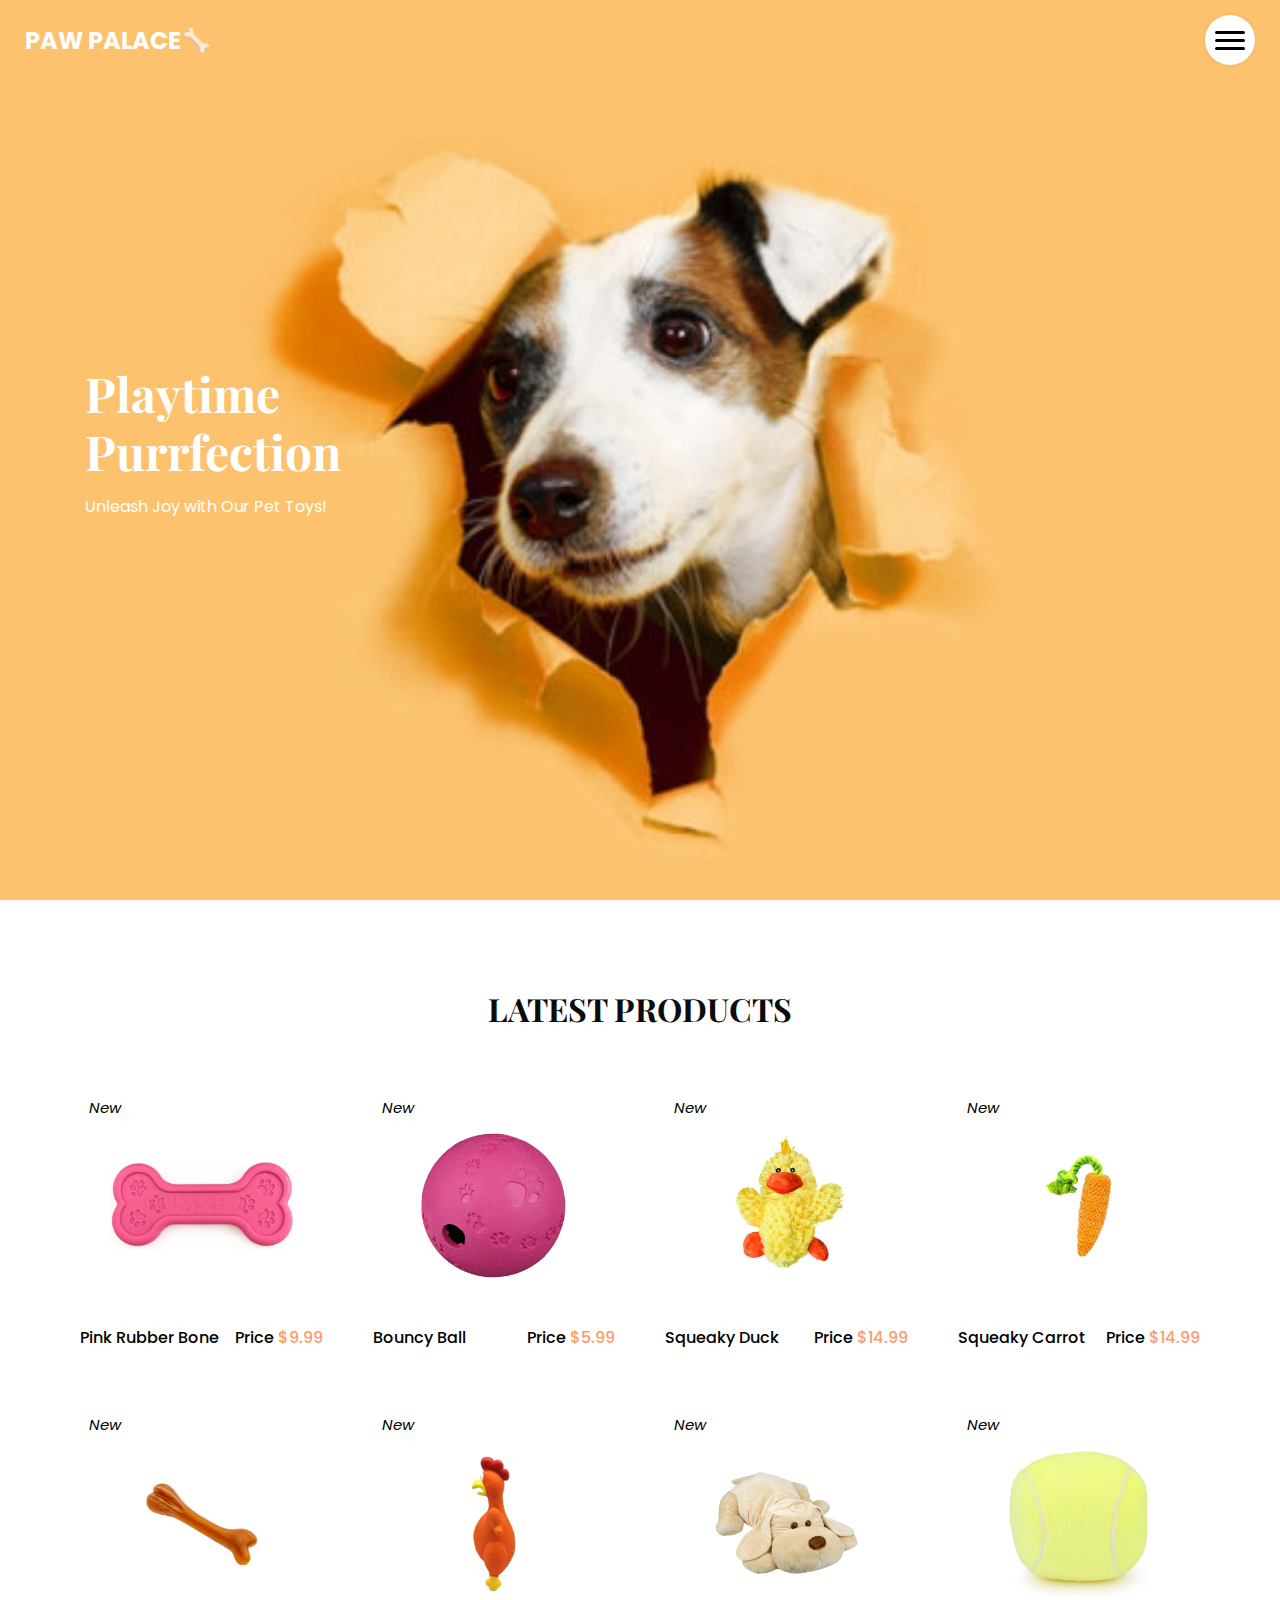
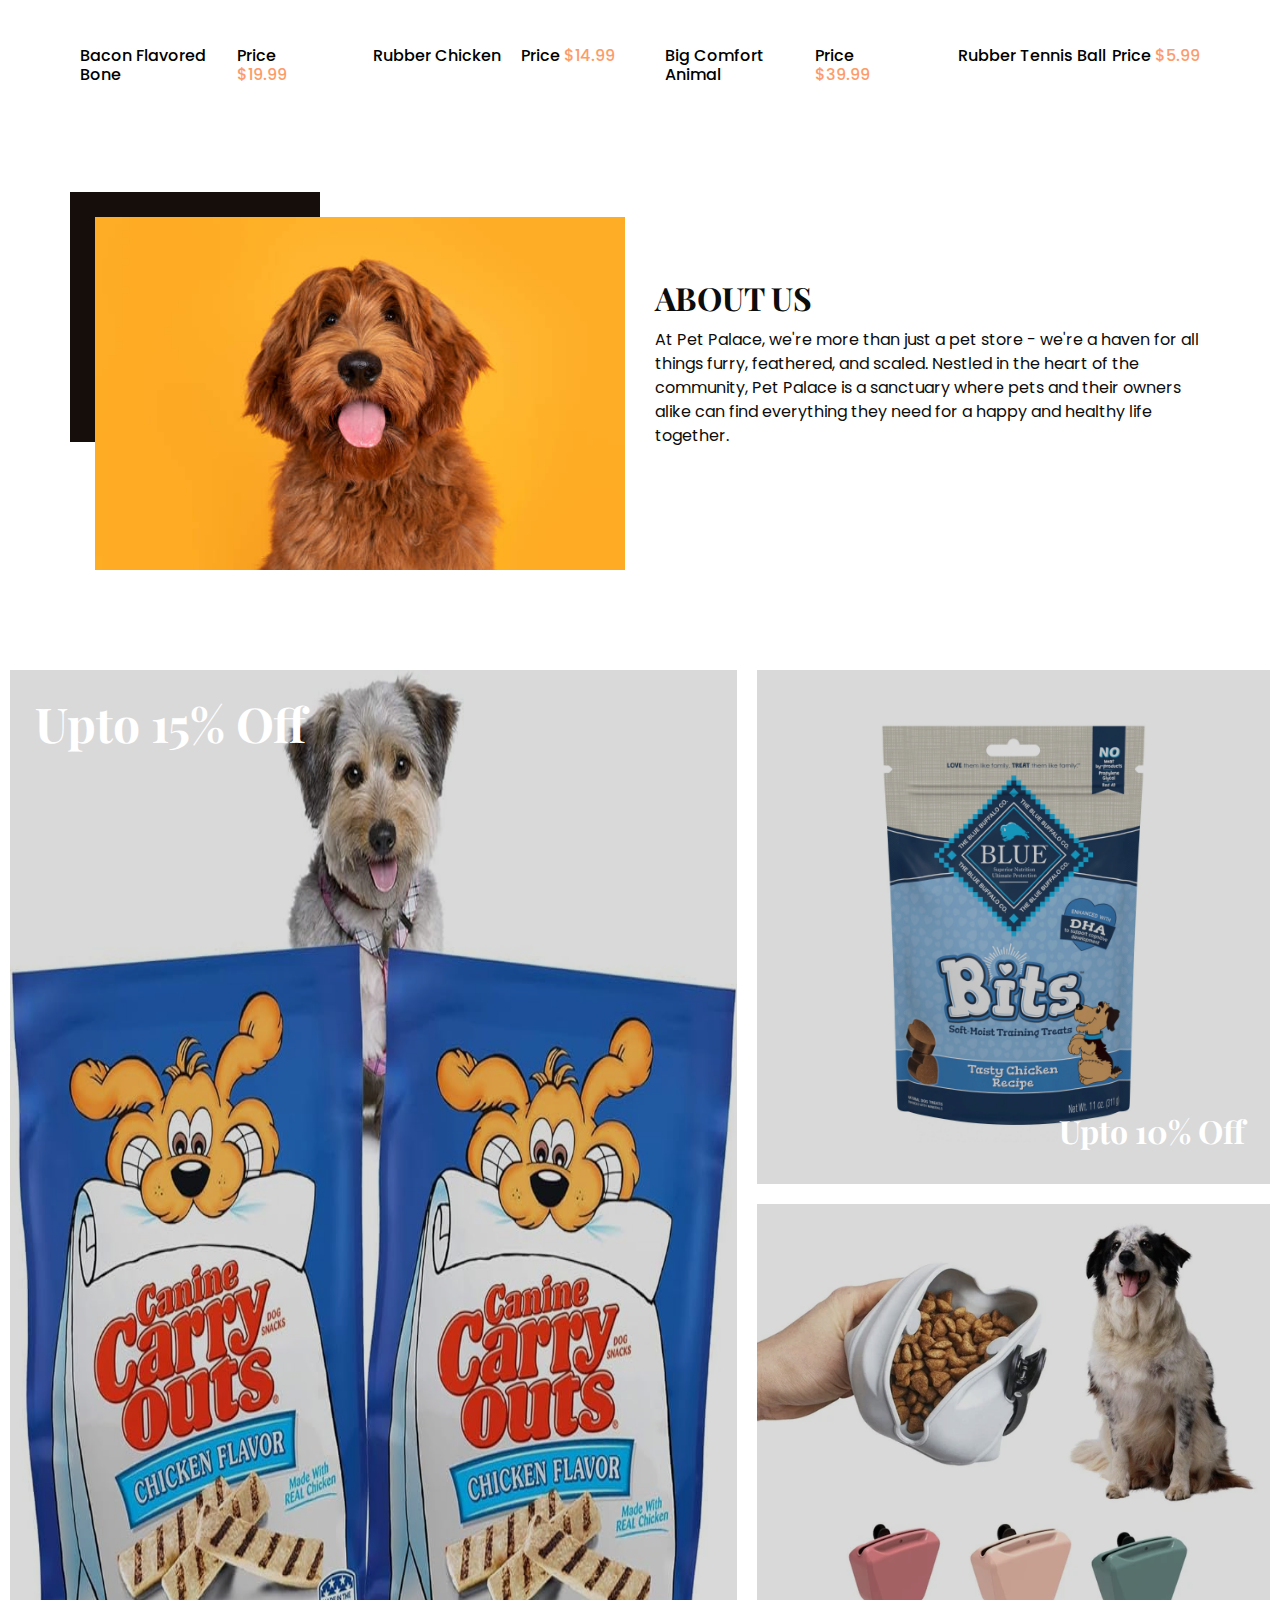
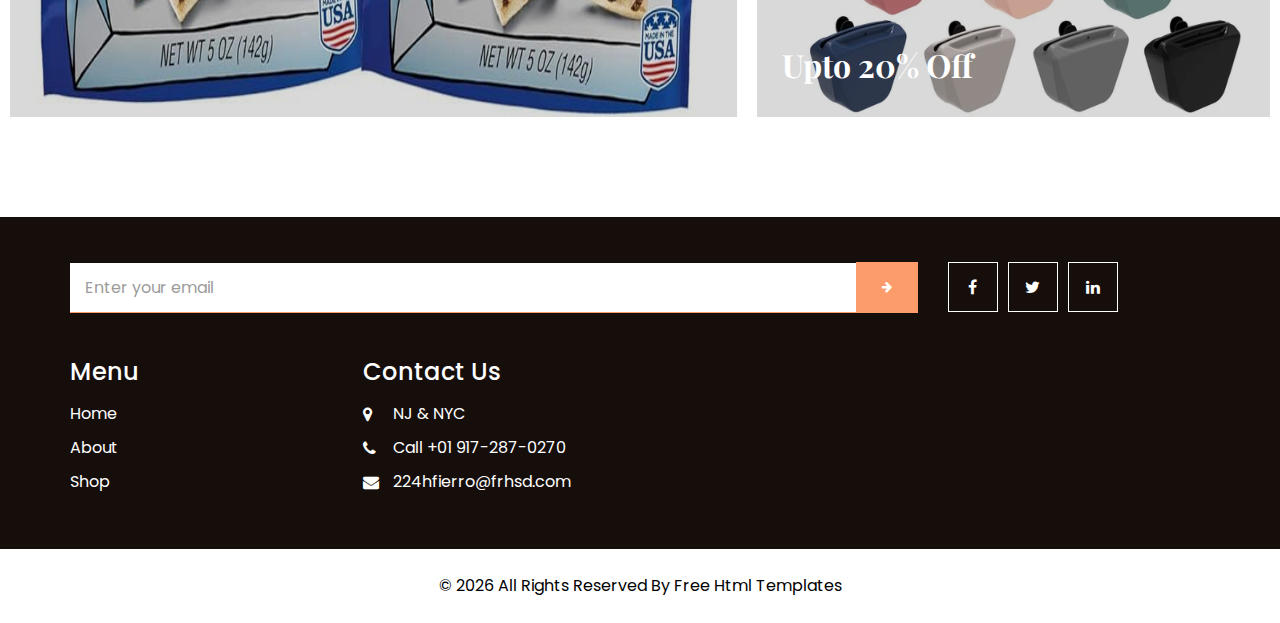
<file: index.html>
<!DOCTYPE html>
<html>

<head>
  <!-- Basic -->
  <meta charset="utf-8" />
  <meta http-equiv="X-UA-Compatible" content="IE=edge" />
  <!-- Mobile Metas -->
  <meta name="viewport" content="width=device-width, initial-scale=1, shrink-to-fit=no" />
  <!-- Site Metas -->
  <link rel="icon" href="images/main pup icon.png" type="image/gif" />
  <meta name="keywords" content="" />
  <meta name="description" content="" />
  <meta name="author" content="" />

  <title>Paw Palace&#129460;</title>

  <!-- bootstrap core css -->
  <link rel="stylesheet" type="text/css" href="css/bootstrap.css" />
  <!-- font awesome style -->
  <link href="css/font-awesome.min.css" rel="stylesheet" />
  <!-- Custom styles for this template -->
  <link href="css/style.css" rel="stylesheet" />
  <!-- responsive style -->
  <link href="css/responsive.css" rel="stylesheet" />

</head>

<body>

  <!-- header section strats -->
  <header class="header_section">
    <div class="container-fluid">
      <nav class="navbar navbar-expand-lg custom_nav-container">
        <a class="navbar-brand" href="index.html">
          <span>
            Paw Palace&#129460;
          </span>
        </a>
        <div class="" id="">

          <div class="custom_menu-btn">
            <button onclick="openNav()">
              <span class="s-1"> </span>
              <span class="s-2"> </span>
              <span class="s-3"> </span>
            </button>
            <div id="myNav" class="overlay">
              <div class="overlay-content">
                <a href="index.html">Home</a>
                <a href="about.html">About</a>
                <a href="shop.html">Shop</a>
              </div>
            </div>
          </div>

        </div>
      </nav>
    </div>
  </header>
  <!-- end header section -->

  <!-- slider section -->
  <section class="slider_section position-relative">
    <div class="slider_bg_box">
      <img src="images/dogmainbg.jpg" alt="">
    </div>
    <div class="slider_bg"></div>
    <div class="container">
      <div class="col-md-9 col-lg-8">
        <div class="detail-box">
          <h1>
            Playtime 
            <br> Purrfection
          </h1>
          <p>
            Unleash Joy with Our Pet Toys!
          </p>
          <div>
           
          </div>
        </div>
      </div>
    </div>
  </section>
  <!-- end slider section -->

  <!-- shop section -->

  <section class="shop_section layout_padding">
    <div class="container">
      <div class="heading_container heading_center">
        <h2>
          Latest Products
        </h2>
      </div>
      <div class="row">
        <div class="col-sm-6 col-md-4 col-lg-3">
          <div class="box">
            <a href="">
              <div class="img-box">
                <img src="images/pinkbone.jpg" alt="">
              </div>
              <div class="detail-box">
                <h6>
                  Pink Rubber Bone
                </h6>
                <h6>
                  Price
                  <span>
                    $9.99
                  </span>
                </h6>
              </div>
              <div class="new">
                <span>
                  <i>New</i>
                </span>
              </div>
            </a>
          </div>
        </div>
        <div class="col-sm-6 col-md-4 col-lg-3">
          <div class="box">
            <a href="">
              <div class="img-box">
                <img src="images/dogtoyball.jpg" alt="">
              </div>
              <div class="detail-box">
                <h6>
                  Bouncy Ball
                </h6>
                <h6>
                  Price
                  <span>
                    $5.99
                  </span>
                </h6>
              </div>
              <div class="new">
                <span>
                  <i>New</i>
                </span>
              </div>
            </a>
          </div>
        </div>
        <div class="col-sm-6 col-md-4 col-lg-3">
          <div class="box">
            <a href="">
              <div class="img-box">
                <img src="images/duck.jpg" alt="">
              </div>
              <div class="detail-box">
                <h6>
                  Squeaky Duck
                </h6>
                <h6>
                  Price
                  <span>
                    $14.99
                  </span>
                </h6>
              </div>
              <div class="new">
                <span>
                  <i>New</i>
                </span>
              </div>
            </a>
          </div>
        </div>
        <div class="col-sm-6 col-md-4 col-lg-3">
          <div class="box">
            <a href="">
              <div class="img-box">
                <img src="images/carrot.webp" alt="">
              </div>
              <div class="detail-box">
                <h6>
                  Squeaky Carrot
                </h6>
                <h6>
                  Price
                  <span>
                    $14.99
                  </span>
                </h6>
              </div>
              <div class="new">
                <span>
                  <i>New</i>
                </span>
              </div>
            </a>
          </div>
        </div>
        <div class="col-sm-6 col-md-4 col-lg-3">
          <div class="box">
            <a href="">
              <div class="img-box">
                <img src="images/bone.jpg" alt="">
              </div>
              <div class="detail-box">
                <h6>
                  Bacon Flavored Bone
                </h6>
                <h6>
                  Price
                  <span>
                    $19.99
                  </span>
                </h6>
              </div>
              <div class="new">
                <span>
                  <i>New</i>
                </span>
              </div>
            </a>
          </div>
        </div>
        <div class="col-sm-6 col-md-4 col-lg-3">
          <div class="box">
            <a href="">
              <div class="img-box">
                <img src="images/chicken.webp" alt="">
              </div>
              <div class="detail-box">
                <h6>
                  Rubber Chicken
                </h6>
                <h6>
                  Price
                  <span>
                    $14.99
                  </span>
                </h6>
              </div>
              <div class="new">
                <span>
                  <i>New</i>
                </span>
              </div>
            </a>
          </div>
        </div>
        <div class="col-sm-6 col-md-4 col-lg-3">
          <div class="box">
            <a href="">
              <div class="img-box">
                <img src="images/stuffedanimal.jpg" alt="">
              </div>
              <div class="detail-box">
                <h6>
                  Big Comfort Animal
                </h6>
                <h6>
                  Price
                  <span>
                    $39.99
                  </span>
                </h6>
              </div>
              <div class="new">
                <span>
                  <i>New</i>
                </span>
              </div>
            </a>
          </div>
        </div>
        <div class="col-sm-6 col-md-4 col-lg-3">
          <div class="box">
            <a href="">
              <div class="img-box">
                <img src="images/tennis.jpg" alt="">
              </div>
              <div class="detail-box">
                <h6>
                  Rubber Tennis Ball
                </h6>
                <h6>
                  Price
                  <span>
                    $5.99
                  </span>
                </h6>
              </div>
              <div class="new">
                <span>
                  <i>New</i>
                </span>
              </div>
            </a>
          </div>
        </div>
      </div>
      
    </div>
  </section>

  <!-- end shop section -->

  <!-- about section -->

  <section class="about_section  ">
    <div class="container">
      <div class="row">
        <div class="col-md-6">
          <div class="img-box">
            <img src="images/aboutus.jpg" alt="">
          </div>
        </div>
        <div class="col-md-6">
          <div class="detail-box">
            <div class="heading_container">
              <h2>
                About Us
              </h2>
            </div>
            <p>
              At Pet Palace, we're more than just a pet store - we're a haven for all things furry, feathered, and scaled. Nestled in the heart of the community, Pet Palace is a sanctuary where pets and their owners alike can find everything they need for a happy and healthy life together.
            </p>
          
          </div>
        </div>
      </div>
    </div>
  </section>

  <!-- end about section -->

  <!-- offer section -->

  <section class="offer_section layout_padding">
    <div class="container-fluid">
      <div class="row">
        <div class="col-md-7 px-0">
          <div class="box offer-box1">
            <img src="images/bagoftreats.jpg" alt="">
            <div class="detail-box">
              <h2>
                Upto 15% Off
              </h2>
          
            </div>
          </div>
        </div>
        <div class="col-md-5 px-0">
          <div class="box offer-box2">
            <img src="images/cookies.jpg" alt="">
            <div class="detail-box">
              <h2>
                Upto 10% Off
              </h2>
             
            </div>
          </div>
          <div class="box offer-box3">
            <img src="images/suspencer.webp" alt="">
            <div class="detail-box">
              <h2>
                Upto 20% Off
              </h2>
          
            </div>
          </div>
        </div>
      </div>
    </div>
  </section>

  <!-- end offer section -->
  <!-- info section -->
  <section class="info_section layout_padding2">
    <div class="container">
      <div class="row info_form_social_row">
        <div class="col-md-8 col-lg-9">
          <div class="info_form">
            <form action="">
              <input type="email" placeholder="Enter your email">
              <button>
                <i class="fa fa-arrow-right" aria-hidden="true"></i>
              </button>
            </form>
          </div>
        </div>
        <div class="col-md-4 col-lg-3">

          <div class="social_box">
            <a href="">
              <i class="fa fa-facebook" aria-hidden="true"></i>
            </a>
            <a href="">
              <i class="fa fa-twitter" aria-hidden="true"></i>
            </a>
            <a href="">
              <i class="fa fa-linkedin" aria-hidden="true"></i>
            </a>
          </div>
        </div>
      </div>
      <div class="row info_main_row">
        <div class="col-md-6 col-lg-3">
          <div class="info_links">
            <h4>
              Menu
            </h4>
            <div class="info_links_menu">
              <a href="index.html">Home</a>
              <a href="about.html">About</a>
              <a href="shop.html">Shop</a>
            
            </div>
          </div>
        </div>
        
        <div class="col-md-6 col-lg-3">
          <h4>
            Contact Us
          </h4>
          <div class="info_contact">
            <a href="">
              <i class="fa fa-map-marker" aria-hidden="true"></i>
              <span>
                NJ & NYC
              </span>
            </a>
            <a href="">
              <i class="fa fa-phone" aria-hidden="true"></i>
              <span>
                Call +01 917-287-0270
              </span>
            </a>
            <a href="">
              <i class="fa fa-envelope"></i>
              <span>
                224hfierro@frhsd.com
              </span>
            </a>
          </div>
        </div>
      </div>
    </div>
  </section>

  <!-- end info_section -->
        


  <!-- footer section -->
  <footer class="footer_section">
    <div class="container">
      <p>
        &copy; <span id="displayYear"></span> All Rights Reserved By
        <a href="https://html.design/">Free Html Templates</a>
      </p>
    </div>
  </footer>
  <!-- footer section -->


  <!-- jQery -->
  <script src="js/jquery-3.4.1.min.js"></script>
  <!-- bootstrap js -->
  <script src="js/bootstrap.js"></script>
  <!-- custom js -->
  <script src="js/custom.js"></script>

</body>

</html>
</file>
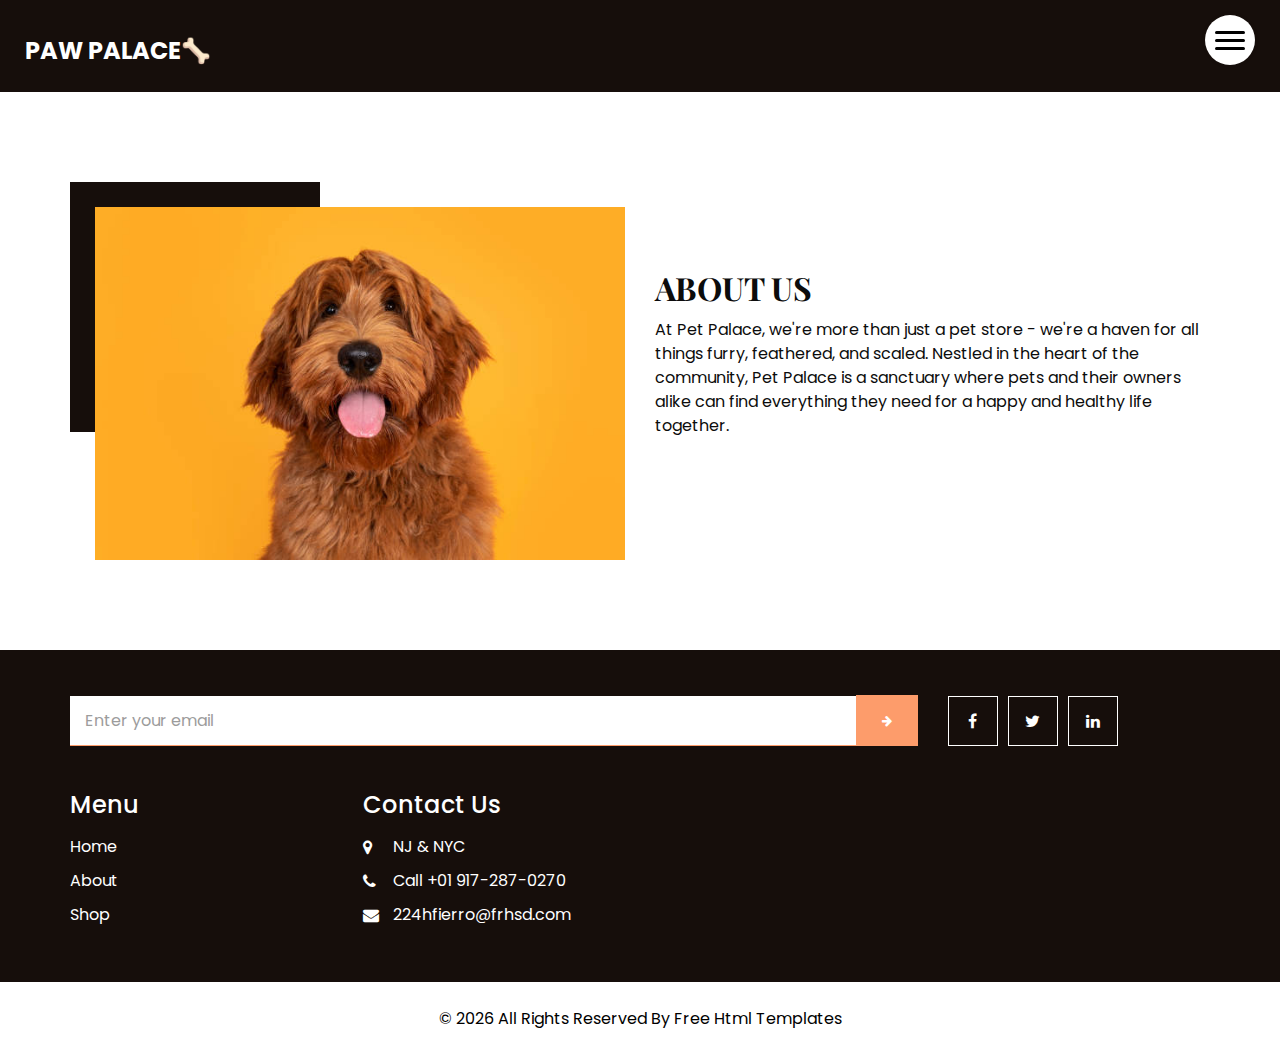
<file: about.html>
<!DOCTYPE html>
<html>

<head>
  <!-- Basic -->
  <meta charset="utf-8" />
  <meta http-equiv="X-UA-Compatible" content="IE=edge" />
  <!-- Mobile Metas -->
  <meta name="viewport" content="width=device-width, initial-scale=1, shrink-to-fit=no" />
  <!-- Site Metas -->
  <link rel="icon" href="images/main pup icon.png" type="image/gif" />
  <meta name="keywords" content="" />
  <meta name="description" content="" />
  <meta name="author" content="" />

  <title>Paw Palace&#129460;</title>

  <!-- bootstrap core css -->
  <link rel="stylesheet" type="text/css" href="css/bootstrap.css" />
  <!-- font awesome style -->
  <link href="css/font-awesome.min.css" rel="stylesheet" />
  <!-- Custom styles for this template -->
  <link href="css/style.css" rel="stylesheet" />
  <!-- responsive style -->
  <link href="css/responsive.css" rel="stylesheet" />

</head>

<body>

  <!-- header section strats -->
  <header class="header_section innerpage_header">
    <div class="container-fluid">
      <nav class="navbar navbar-expand-lg custom_nav-container">
        <a class="navbar-brand" href="index.html">
          <span>
            Paw Palace&#129460;
          </span>
        </a>
        <div class="" id="">

          <div class="custom_menu-btn">
            <button onclick="openNav()">
              <span class="s-1"> </span>
              <span class="s-2"> </span>
              <span class="s-3"> </span>
            </button>
            <div id="myNav" class="overlay">
              <div class="overlay-content">
                <a href="index.html">Home</a>
                <a href="about.html">About</a>
                <a href="shop.html">Shop</a>
              
              </div>
            </div>
          </div>

        </div>
      </nav>
    </div>
  </header>
  <!-- end header section -->

  <!-- about section -->

  <section class="about_section  layout_padding">
    <div class="container">
      <div class="row">
        <div class="col-md-6">
          <div class="img-box">
            <img src="images/aboutus.jpg" alt="">
          </div>
        </div>
        <div class="col-md-6">
          <div class="detail-box">
            <div class="heading_container">
              <h2>
                About Us
              </h2>
            </div>
            <p>
              At Pet Palace, we're more than just a pet store - we're a haven for all things furry, feathered, and scaled. Nestled in the heart of the community, Pet Palace is a sanctuary where pets and their owners alike can find everything they need for a happy and healthy life together.
            </p>
          
          </div>
        </div>
      </div>
    </div>
  </section>

  <!-- end about section -->

  <!-- info section -->
  <section class="info_section layout_padding2">
    <div class="container">
      <div class="row info_form_social_row">
        <div class="col-md-8 col-lg-9">
          <div class="info_form">
            <form action="">
              <input type="email" placeholder="Enter your email">
              <button>
                <i class="fa fa-arrow-right" aria-hidden="true"></i>
              </button>
            </form>
          </div>
        </div>
        <div class="col-md-4 col-lg-3">

          <div class="social_box">
            <a href="">
              <i class="fa fa-facebook" aria-hidden="true"></i>
            </a>
            <a href="">
              <i class="fa fa-twitter" aria-hidden="true"></i>
            </a>
            <a href="">
              <i class="fa fa-linkedin" aria-hidden="true"></i>
            </a>
          </div>
        </div>
      </div>
      <div class="row info_main_row">
        <div class="col-md-6 col-lg-3">
          <div class="info_links">
            <h4>
              Menu
            </h4>
            <div class="info_links_menu">
              <a href="index.html">Home</a>
              <a href="about.html">About</a>
              <a href="shop.html">Shop</a>
            
            </div>
          </div>
        </div>
        
        <div class="col-md-6 col-lg-3">
          <h4>
            Contact Us
          </h4>
          <div class="info_contact">
            <a href="">
              <i class="fa fa-map-marker" aria-hidden="true"></i>
              <span>
                NJ & NYC
              </span>
            </a>
            <a href="">
              <i class="fa fa-phone" aria-hidden="true"></i>
              <span>
                Call +01 917-287-0270
              </span>
            </a>
            <a href="">
              <i class="fa fa-envelope"></i>
              <span>
                224hfierro@frhsd.com
              </span>
            </a>
          </div>
        </div>
      </div>
    </div>
  </section>

  <!-- end info_section -->


  <!-- footer section -->
  <footer class="footer_section">
    <div class="container">
      <p>
        &copy; <span id="displayYear"></span> All Rights Reserved By
        <a href="https://html.design/">Free Html Templates</a>
      </p>
    </div>
  </footer>
  <!-- footer section -->


  <!-- jQery -->
  <script src="js/jquery-3.4.1.min.js"></script>
  <!-- bootstrap js -->
  <script src="js/bootstrap.js"></script>
  <!-- custom js -->
  <script src="js/custom.js"></script>

</body>

</html>
</file>
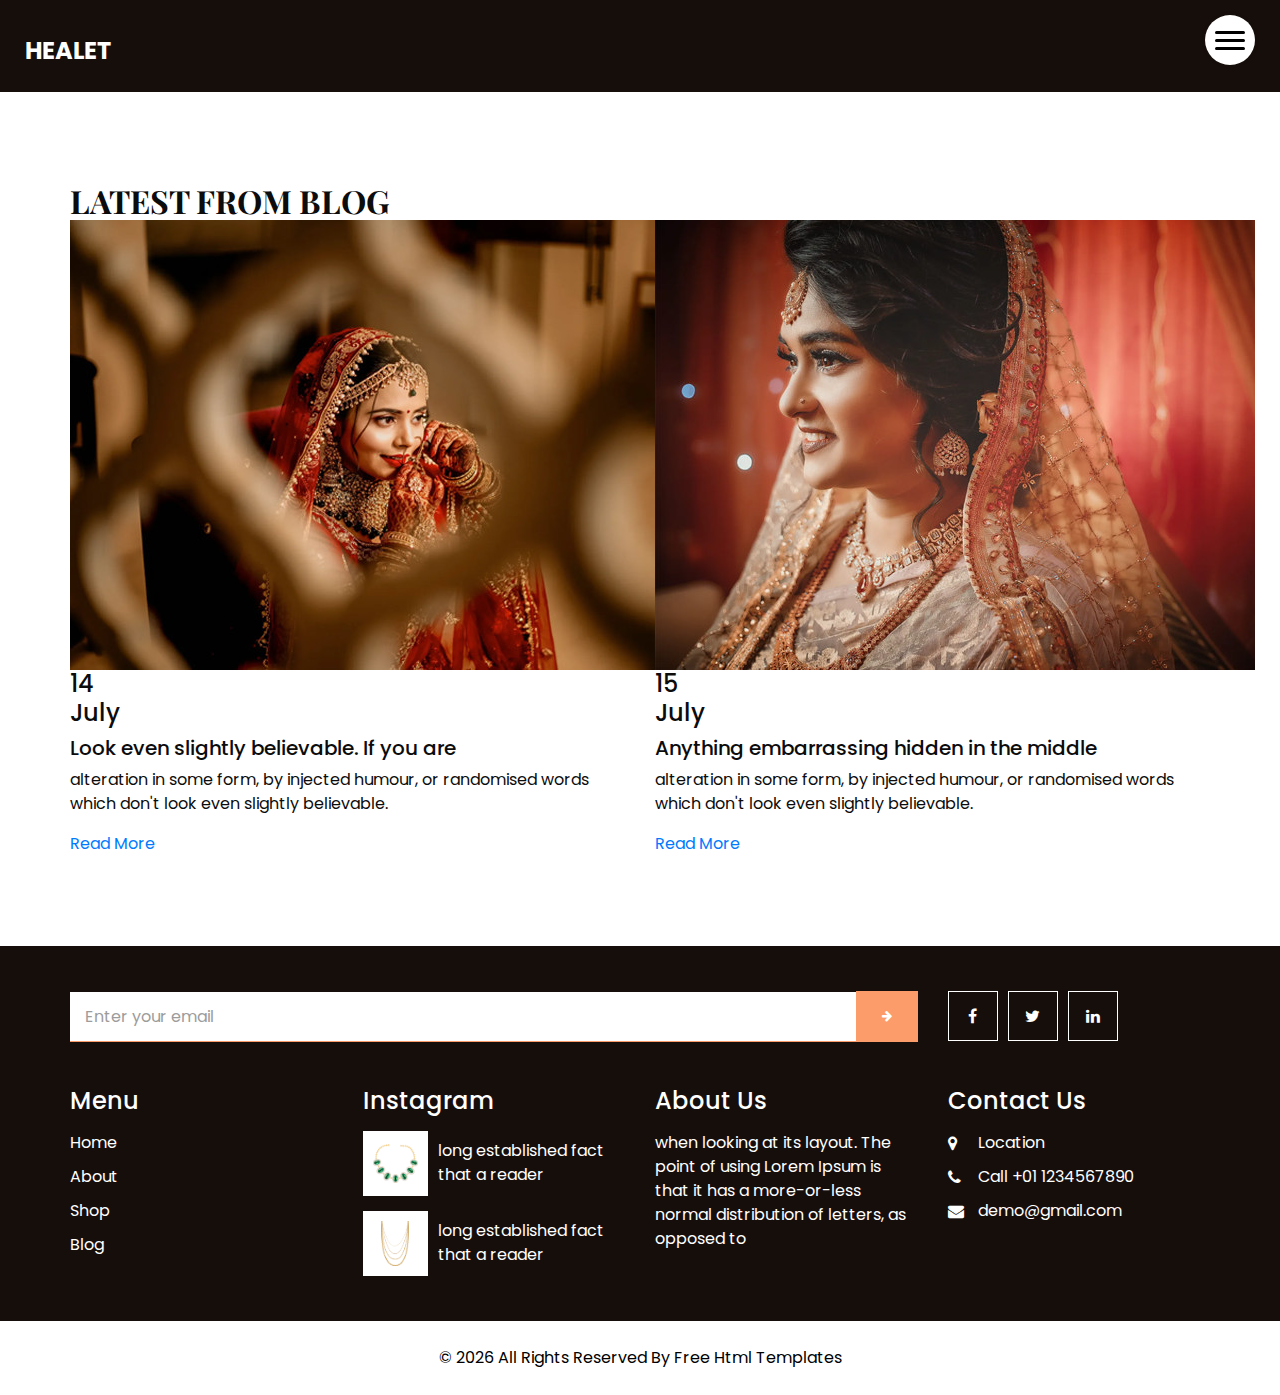
<file: blog.html>
<!DOCTYPE html>
<html>

<head>
  <!-- Basic -->
  <meta charset="utf-8" />
  <meta http-equiv="X-UA-Compatible" content="IE=edge" />
  <!-- Mobile Metas -->
  <meta name="viewport" content="width=device-width, initial-scale=1, shrink-to-fit=no" />
  <!-- Site Metas -->
  <link rel="icon" href="images/favicon.png" type="image/gif" />
  <meta name="keywords" content="" />
  <meta name="description" content="" />
  <meta name="author" content="" />

  <title>Healet</title>

  <!-- bootstrap core css -->
  <link rel="stylesheet" type="text/css" href="css/bootstrap.css" />
  <!-- font awesome style -->
  <link href="css/font-awesome.min.css" rel="stylesheet" />
  <!-- Custom styles for this template -->
  <link href="css/style.css" rel="stylesheet" />
  <!-- responsive style -->
  <link href="css/responsive.css" rel="stylesheet" />

</head>

<body>

  <!-- header section strats -->
  <header class="header_section innerpage_header">
    <div class="container-fluid">
      <nav class="navbar navbar-expand-lg custom_nav-container">
        <a class="navbar-brand" href="index.html">
          <span>
            Healet
          </span>
        </a>
        <div class="" id="">

          <div class="custom_menu-btn">
            <button onclick="openNav()">
              <span class="s-1"> </span>
              <span class="s-2"> </span>
              <span class="s-3"> </span>
            </button>
            <div id="myNav" class="overlay">
              <div class="overlay-content">
                <a href="index.html">Home</a>
                <a href="about.html">About</a>
                <a href="shop.html">Shop</a>
                <a href="blog.html">Blog</a>
              </div>
            </div>
          </div>

        </div>
      </nav>
    </div>
  </header>
  <!-- end header section -->

  <!-- blog section -->

  <section class="blog_section layout_padding">
    <div class="container">
      <div class="heading_container">
        <h2>
          Latest From Blog
        </h2>
      </div>
      <div class="row">
        <div class="col-md-6">
          <div class="box">
            <div class="img-box">
              <img src="images/b1.jpg" alt="">
              <h4 class="blog_date">
                14 <br>
                July
              </h4>
            </div>
            <div class="detail-box">
              <h5>
                Look even slightly believable. If you are
              </h5>
              <p>
                alteration in some form, by injected humour, or randomised words which don't look even slightly believable.
              </p>
              <a href="">
                Read More
              </a>
            </div>
          </div>
        </div>
        <div class="col-md-6">
          <div class="box">
            <div class="img-box">
              <img src="images/b2.jpg" alt="">
              <h4 class="blog_date">
                15 <br>
                July
              </h4>
            </div>
            <div class="detail-box">
              <h5>
                Anything embarrassing hidden in the middle
              </h5>
              <p>
                alteration in some form, by injected humour, or randomised words which don't look even slightly believable.
              </p>
              <a href="">
                Read More
              </a>
            </div>
          </div>
        </div>
      </div>
    </div>
  </section>

  <!-- end blog section -->

  <!-- info section -->
  <section class="info_section layout_padding2">
    <div class="container">
      <div class="row info_form_social_row">
        <div class="col-md-8 col-lg-9">
          <div class="info_form">
            <form action="">
              <input type="email" placeholder="Enter your email">
              <button>
                <i class="fa fa-arrow-right" aria-hidden="true"></i>
              </button>
            </form>
          </div>
        </div>
        <div class="col-md-4 col-lg-3">

          <div class="social_box">
            <a href="">
              <i class="fa fa-facebook" aria-hidden="true"></i>
            </a>
            <a href="">
              <i class="fa fa-twitter" aria-hidden="true"></i>
            </a>
            <a href="">
              <i class="fa fa-linkedin" aria-hidden="true"></i>
            </a>
          </div>
        </div>
      </div>
      <div class="row info_main_row">
        <div class="col-md-6 col-lg-3">
          <div class="info_links">
            <h4>
              Menu
            </h4>
            <div class="info_links_menu">
              <a href="index.html">Home</a>
              <a href="about.html">About</a>
              <a href="shop.html">Shop</a>
              <a href="blog.html">Blog</a>
            </div>
          </div>
        </div>
        <div class="col-md-6 col-lg-3">
          <div class="info_insta">
            <h4>
              Instagram
            </h4>
            <div class="insta_box">
              <div class="img-box">
                <img src="images/p1.png" alt="">
              </div>
              <p>
                long established fact that a reader
              </p>
            </div>
            <div class="insta_box">
              <div class="img-box">
                <img src="images/p2.png" alt="">
              </div>
              <p>
                long established fact that a reader
              </p>
            </div>
          </div>
        </div>
        <div class="col-md-6 col-lg-3">
          <div class="info_detail">
            <h4>
              About Us
            </h4>
            <p class="mb-0">
              when looking at its layout. The point of using Lorem Ipsum is that it has a more-or-less normal distribution of letters, as opposed to
            </p>
          </div>
        </div>
        <div class="col-md-6 col-lg-3">
          <h4>
            Contact Us
          </h4>
          <div class="info_contact">
            <a href="">
              <i class="fa fa-map-marker" aria-hidden="true"></i>
              <span>
                Location
              </span>
            </a>
            <a href="">
              <i class="fa fa-phone" aria-hidden="true"></i>
              <span>
                Call +01 1234567890
              </span>
            </a>
            <a href="">
              <i class="fa fa-envelope"></i>
              <span>
                demo@gmail.com
              </span>
            </a>
          </div>
        </div>
      </div>
    </div>
  </section>

  <!-- end info_section -->


  <!-- footer section -->
  <footer class="footer_section">
    <div class="container">
      <p>
        &copy; <span id="displayYear"></span> All Rights Reserved By
        <a href="https://html.design/">Free Html Templates</a>
      </p>
    </div>
  </footer>
  <!-- footer section -->


  <!-- jQery -->
  <script src="js/jquery-3.4.1.min.js"></script>
  <!-- bootstrap js -->
  <script src="js/bootstrap.js"></script>
  <!-- custom js -->
  <script src="js/custom.js"></script>

</body>

</html>
</file>
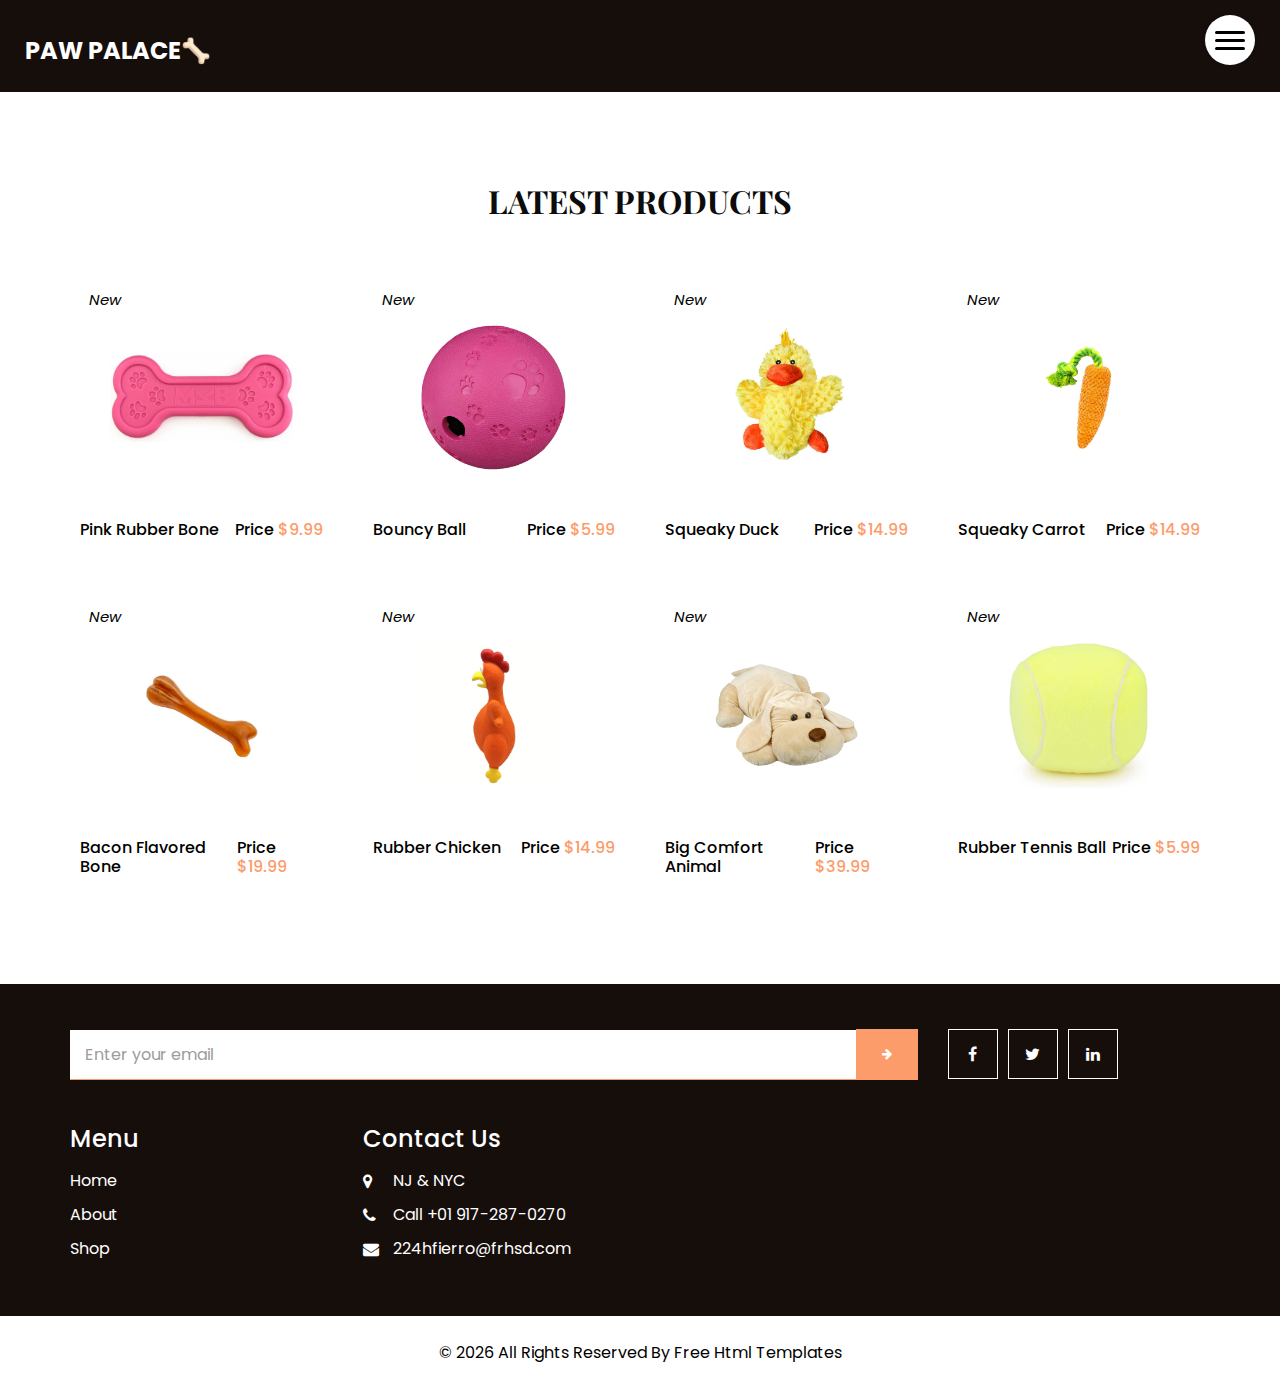
<file: shop.html>
<!DOCTYPE html>
<html>

<head>
  <!-- Basic -->
  <meta charset="utf-8" />
  <meta http-equiv="X-UA-Compatible" content="IE=edge" />
  <!-- Mobile Metas -->
  <meta name="viewport" content="width=device-width, initial-scale=1, shrink-to-fit=no" />
  <!-- Site Metas -->
  <link rel="icon" href="images/main pup icon.png" type="image/gif" />
  <meta name="keywords" content="" />
  <meta name="description" content="" />
  <meta name="author" content="" />

  <title> Paw Palace&#129460;</title>

  <!-- bootstrap core css -->
  <link rel="stylesheet" type="text/css" href="css/bootstrap.css" />
  <!-- font awesome style -->
  <link href="css/font-awesome.min.css" rel="stylesheet" />
  <!-- Custom styles for this template -->
  <link href="css/style.css" rel="stylesheet" />
  <!-- responsive style -->
  <link href="css/responsive.css" rel="stylesheet" />

</head>

<body>

  <!-- header section strats -->
  <header class="header_section innerpage_header">
    <div class="container-fluid">
      <nav class="navbar navbar-expand-lg custom_nav-container">
        <a class="navbar-brand" href="index.html">
          <span>
            Paw Palace&#129460;
          </span>
        </a>
        <div class="" id="">

          <div class="custom_menu-btn">
            <button onclick="openNav()">
              <span class="s-1"> </span>
              <span class="s-2"> </span>
              <span class="s-3"> </span>
            </button>
            <div id="myNav" class="overlay">
              <div class="overlay-content">
                <a href="index.html">Home</a>
                <a href="about.html">About</a>
                <a href="shop.html">Shop</a>
                <a href="blog.html">Blog</a>
              </div>
            </div>
          </div>

        </div>
      </nav>
    </div>
  </header>
  <!-- end header section -->

 <!-- shop section -->

 <section class="shop_section layout_padding">
  <div class="container">
    <div class="heading_container heading_center">
      <h2>
        Latest Products
      </h2>
    </div>
    <div class="row">
      <div class="col-sm-6 col-md-4 col-lg-3">
        <div class="box">
          <a href="">
            <div class="img-box">
              <img src="images/pinkbone.jpg" alt="">
            </div>
            <div class="detail-box">
              <h6>
                Pink Rubber Bone
              </h6>
              <h6>
                Price
                <span>
                  $9.99
                </span>
              </h6>
            </div>
            <div class="new">
              <span>
                <i>New</i>
              </span>
            </div>
          </a>
        </div>
      </div>
      <div class="col-sm-6 col-md-4 col-lg-3">
        <div class="box">
          <a href="">
            <div class="img-box">
              <img src="images/dogtoyball.jpg" alt="">
            </div>
            <div class="detail-box">
              <h6>
                Bouncy Ball
              </h6>
              <h6>
                Price
                <span>
                  $5.99
                </span>
              </h6>
            </div>
            <div class="new">
              <span>
                <i>New</i>
              </span>
            </div>
          </a>
        </div>
      </div>
      <div class="col-sm-6 col-md-4 col-lg-3">
        <div class="box">
          <a href="">
            <div class="img-box">
              <img src="images/duck.jpg" alt="">
            </div>
            <div class="detail-box">
              <h6>
                Squeaky Duck
              </h6>
              <h6>
                Price
                <span>
                  $14.99
                </span>
              </h6>
            </div>
            <div class="new">
              <span>
                <i>New</i>
              </span>
            </div>
          </a>
        </div>
      </div>
      <div class="col-sm-6 col-md-4 col-lg-3">
        <div class="box">
          <a href="">
            <div class="img-box">
              <img src="images/carrot.webp" alt="">
            </div>
            <div class="detail-box">
              <h6>
                Squeaky Carrot
              </h6>
              <h6>
                Price
                <span>
                  $14.99
                </span>
              </h6>
            </div>
            <div class="new">
              <span>
                <i>New</i>
              </span>
            </div>
          </a>
        </div>
      </div>
      <div class="col-sm-6 col-md-4 col-lg-3">
        <div class="box">
          <a href="">
            <div class="img-box">
              <img src="images/bone.jpg" alt="">
            </div>
            <div class="detail-box">
              <h6>
                Bacon Flavored Bone
              </h6>
              <h6>
                Price
                <span>
                  $19.99
                </span>
              </h6>
            </div>
            <div class="new">
              <span>
                <i>New</i>
              </span>
            </div>
          </a>
        </div>
      </div>
      <div class="col-sm-6 col-md-4 col-lg-3">
        <div class="box">
          <a href="">
            <div class="img-box">
              <img src="images/chicken.webp" alt="">
            </div>
            <div class="detail-box">
              <h6>
                Rubber Chicken
              </h6>
              <h6>
                Price
                <span>
                  $14.99
                </span>
              </h6>
            </div>
            <div class="new">
              <span>
                <i>New</i>
              </span>
            </div>
          </a>
        </div>
      </div>
      <div class="col-sm-6 col-md-4 col-lg-3">
        <div class="box">
          <a href="">
            <div class="img-box">
              <img src="images/stuffedanimal.jpg" alt="">
            </div>
            <div class="detail-box">
              <h6>
                Big Comfort Animal
              </h6>
              <h6>
                Price
                <span>
                  $39.99
                </span>
              </h6>
            </div>
            <div class="new">
              <span>
                <i>New</i>
              </span>
            </div>
          </a>
        </div>
      </div>
      <div class="col-sm-6 col-md-4 col-lg-3">
        <div class="box">
          <a href="">
            <div class="img-box">
              <img src="images/tennis.jpg" alt="">
            </div>
            <div class="detail-box">
              <h6>
                Rubber Tennis Ball
              </h6>
              <h6>
                Price
                <span>
                  $5.99
                </span>
              </h6>
            </div>
            <div class="new">
              <span>
                <i>New</i>
              </span>
            </div>
          </a>
        </div>
      </div>
    </div>
    
  </div>
</section>

<!-- end shop section -->

  <!-- info section -->
  <section class="info_section layout_padding2">
    <div class="container">
      <div class="row info_form_social_row">
        <div class="col-md-8 col-lg-9">
          <div class="info_form">
            <form action="">
              <input type="email" placeholder="Enter your email">
              <button>
                <i class="fa fa-arrow-right" aria-hidden="true"></i>
              </button>
            </form>
          </div>
        </div>
        <div class="col-md-4 col-lg-3">

          <div class="social_box">
            <a href="">
              <i class="fa fa-facebook" aria-hidden="true"></i>
            </a>
            <a href="">
              <i class="fa fa-twitter" aria-hidden="true"></i>
            </a>
            <a href="">
              <i class="fa fa-linkedin" aria-hidden="true"></i>
            </a>
          </div>
        </div>
      </div>
      <div class="row info_main_row">
        <div class="col-md-6 col-lg-3">
          <div class="info_links">
            <h4>
              Menu
            </h4>
            <div class="info_links_menu">
              <a href="index.html">Home</a>
              <a href="about.html">About</a>
              <a href="shop.html">Shop</a>
            
            </div>
          </div>
        </div>
        
        <div class="col-md-6 col-lg-3">
          <h4>
            Contact Us
          </h4>
          <div class="info_contact">
            <a href="">
              <i class="fa fa-map-marker" aria-hidden="true"></i>
              <span>
                NJ & NYC
              </span>
            </a>
            <a href="">
              <i class="fa fa-phone" aria-hidden="true"></i>
              <span>
                Call +01 917-287-0270
              </span>
            </a>
            <a href="">
              <i class="fa fa-envelope"></i>
              <span>
                224hfierro@frhsd.com
              </span>
            </a>
          </div>
        </div>
      </div>
    </div>
  </section>

  <!-- end info_section -->


  <!-- footer section -->
  <footer class="footer_section">
    <div class="container">
      <p>
        &copy; <span id="displayYear"></span> All Rights Reserved By
        <a href="https://html.design/">Free Html Templates</a>
      </p>
    </div>
  </footer>
  <!-- footer section -->


  <!-- jQery -->
  <script src="js/jquery-3.4.1.min.js"></script>
  <!-- bootstrap js -->
  <script src="js/bootstrap.js"></script>
  <!-- custom js -->
  <script src="js/custom.js"></script>

</body>

</html>
</file>
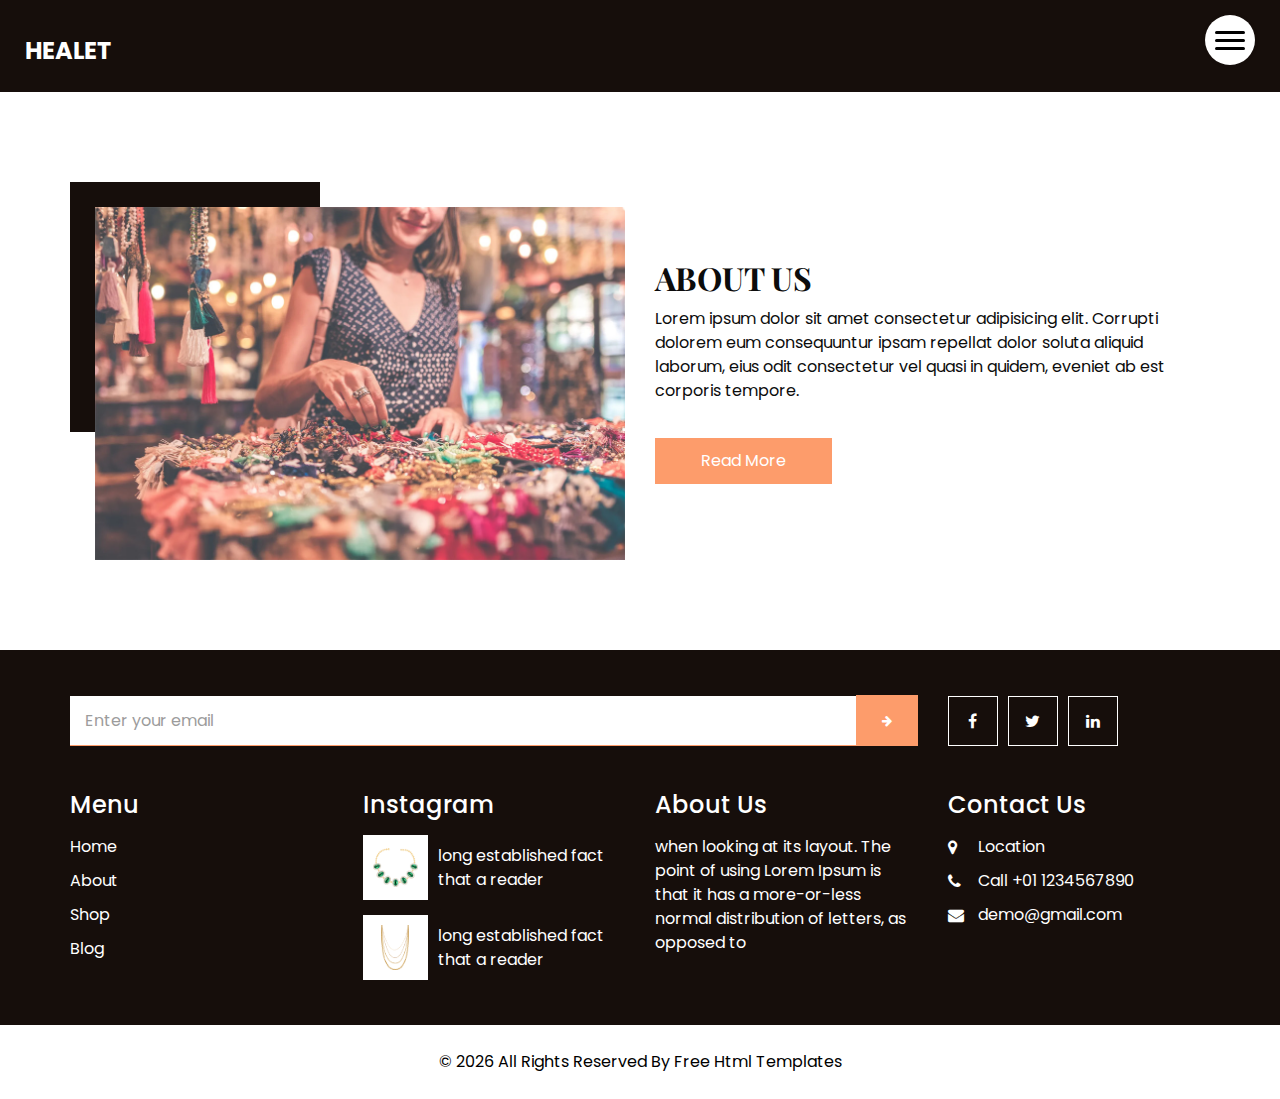
<file: healet-html/about.html>
<!DOCTYPE html>
<html>

<head>
  <!-- Basic -->
  <meta charset="utf-8" />
  <meta http-equiv="X-UA-Compatible" content="IE=edge" />
  <!-- Mobile Metas -->
  <meta name="viewport" content="width=device-width, initial-scale=1, shrink-to-fit=no" />
  <!-- Site Metas -->
  <link rel="icon" href="images/favicon.png" type="image/gif" />
  <meta name="keywords" content="" />
  <meta name="description" content="" />
  <meta name="author" content="" />

  <title>Healet</title>

  <!-- bootstrap core css -->
  <link rel="stylesheet" type="text/css" href="css/bootstrap.css" />
  <!-- font awesome style -->
  <link href="css/font-awesome.min.css" rel="stylesheet" />
  <!-- Custom styles for this template -->
  <link href="css/style.css" rel="stylesheet" />
  <!-- responsive style -->
  <link href="css/responsive.css" rel="stylesheet" />

</head>

<body>

  <!-- header section strats -->
  <header class="header_section innerpage_header">
    <div class="container-fluid">
      <nav class="navbar navbar-expand-lg custom_nav-container">
        <a class="navbar-brand" href="index.html">
          <span>
            Healet
          </span>
        </a>
        <div class="" id="">

          <div class="custom_menu-btn">
            <button onclick="openNav()">
              <span class="s-1"> </span>
              <span class="s-2"> </span>
              <span class="s-3"> </span>
            </button>
            <div id="myNav" class="overlay">
              <div class="overlay-content">
                <a href="index.html">Home</a>
                <a href="about.html">About</a>
                <a href="shop.html">Shop</a>
                <a href="blog.html">Blog</a>
              </div>
            </div>
          </div>

        </div>
      </nav>
    </div>
  </header>
  <!-- end header section -->

  <!-- about section -->

  <section class="about_section  layout_padding">
    <div class="container">
      <div class="row">
        <div class="col-md-6">
          <div class="img-box">
            <img src="images/about-img.jpg" alt="">
          </div>
        </div>
        <div class="col-md-6">
          <div class="detail-box">
            <div class="heading_container">
              <h2>
                About Us
              </h2>
            </div>
            <p>
              Lorem ipsum dolor sit amet consectetur adipisicing elit. Corrupti dolorem eum consequuntur ipsam repellat dolor soluta aliquid laborum, eius odit consectetur vel quasi in quidem, eveniet ab est corporis tempore.
            </p>
            <a href="">
              Read More
            </a>
          </div>
        </div>
      </div>
    </div>
  </section>

  <!-- end about section -->

  <!-- info section -->
  <section class="info_section layout_padding2">
    <div class="container">
      <div class="row info_form_social_row">
        <div class="col-md-8 col-lg-9">
          <div class="info_form">
            <form action="">
              <input type="email" placeholder="Enter your email">
              <button>
                <i class="fa fa-arrow-right" aria-hidden="true"></i>
              </button>
            </form>
          </div>
        </div>
        <div class="col-md-4 col-lg-3">

          <div class="social_box">
            <a href="">
              <i class="fa fa-facebook" aria-hidden="true"></i>
            </a>
            <a href="">
              <i class="fa fa-twitter" aria-hidden="true"></i>
            </a>
            <a href="">
              <i class="fa fa-linkedin" aria-hidden="true"></i>
            </a>
          </div>
        </div>
      </div>
      <div class="row info_main_row">
        <div class="col-md-6 col-lg-3">
          <div class="info_links">
            <h4>
              Menu
            </h4>
            <div class="info_links_menu">
              <a href="index.html">Home</a>
              <a href="about.html">About</a>
              <a href="shop.html">Shop</a>
              <a href="blog.html">Blog</a>
            </div>
          </div>
        </div>
        <div class="col-md-6 col-lg-3">
          <div class="info_insta">
            <h4>
              Instagram
            </h4>
            <div class="insta_box">
              <div class="img-box">
                <img src="images/p1.png" alt="">
              </div>
              <p>
                long established fact that a reader
              </p>
            </div>
            <div class="insta_box">
              <div class="img-box">
                <img src="images/p2.png" alt="">
              </div>
              <p>
                long established fact that a reader
              </p>
            </div>
          </div>
        </div>
        <div class="col-md-6 col-lg-3">
          <div class="info_detail">
            <h4>
              About Us
            </h4>
            <p class="mb-0">
              when looking at its layout. The point of using Lorem Ipsum is that it has a more-or-less normal distribution of letters, as opposed to
            </p>
          </div>
        </div>
        <div class="col-md-6 col-lg-3">
          <h4>
            Contact Us
          </h4>
          <div class="info_contact">
            <a href="">
              <i class="fa fa-map-marker" aria-hidden="true"></i>
              <span>
                Location
              </span>
            </a>
            <a href="">
              <i class="fa fa-phone" aria-hidden="true"></i>
              <span>
                Call +01 1234567890
              </span>
            </a>
            <a href="">
              <i class="fa fa-envelope"></i>
              <span>
                demo@gmail.com
              </span>
            </a>
          </div>
        </div>
      </div>
    </div>
  </section>

  <!-- end info_section -->


  <!-- footer section -->
  <footer class="footer_section">
    <div class="container">
      <p>
        &copy; <span id="displayYear"></span> All Rights Reserved By
        <a href="https://html.design/">Free Html Templates</a>
      </p>
    </div>
  </footer>
  <!-- footer section -->


  <!-- jQery -->
  <script src="js/jquery-3.4.1.min.js"></script>
  <!-- bootstrap js -->
  <script src="js/bootstrap.js"></script>
  <!-- custom js -->
  <script src="js/custom.js"></script>

</body>

</html>
</file>
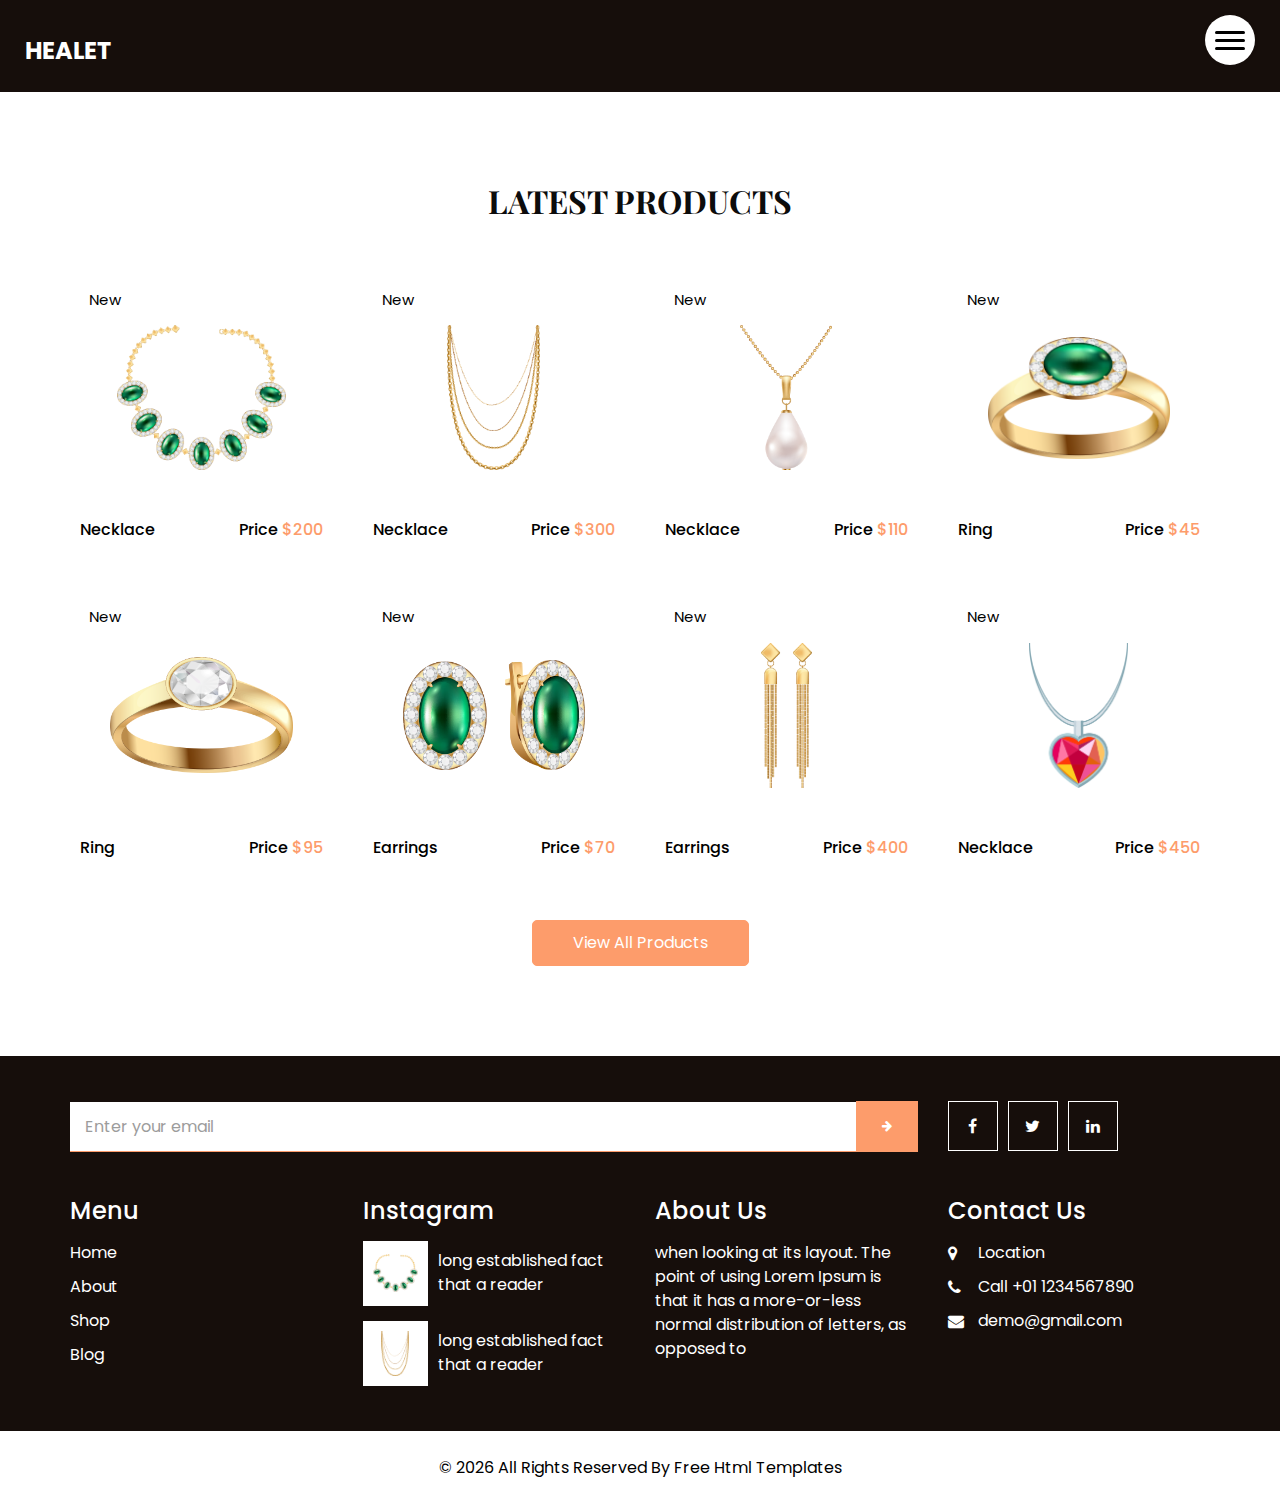
<file: healet-html/shop.html>
<!DOCTYPE html>
<html>

<head>
  <!-- Basic -->
  <meta charset="utf-8" />
  <meta http-equiv="X-UA-Compatible" content="IE=edge" />
  <!-- Mobile Metas -->
  <meta name="viewport" content="width=device-width, initial-scale=1, shrink-to-fit=no" />
  <!-- Site Metas -->
  <link rel="icon" href="images/favicon.png" type="image/gif" />
  <meta name="keywords" content="" />
  <meta name="description" content="" />
  <meta name="author" content="" />

  <title>Healet</title>

  <!-- bootstrap core css -->
  <link rel="stylesheet" type="text/css" href="css/bootstrap.css" />
  <!-- font awesome style -->
  <link href="css/font-awesome.min.css" rel="stylesheet" />
  <!-- Custom styles for this template -->
  <link href="css/style.css" rel="stylesheet" />
  <!-- responsive style -->
  <link href="css/responsive.css" rel="stylesheet" />

</head>

<body>

  <!-- header section strats -->
  <header class="header_section innerpage_header">
    <div class="container-fluid">
      <nav class="navbar navbar-expand-lg custom_nav-container">
        <a class="navbar-brand" href="index.html">
          <span>
            Healet
          </span>
        </a>
        <div class="" id="">

          <div class="custom_menu-btn">
            <button onclick="openNav()">
              <span class="s-1"> </span>
              <span class="s-2"> </span>
              <span class="s-3"> </span>
            </button>
            <div id="myNav" class="overlay">
              <div class="overlay-content">
                <a href="index.html">Home</a>
                <a href="about.html">About</a>
                <a href="shop.html">Shop</a>
                <a href="blog.html">Blog</a>
              </div>
            </div>
          </div>

        </div>
      </nav>
    </div>
  </header>
  <!-- end header section -->

  <!-- shop section -->

  <section class="shop_section layout_padding">
    <div class="container">
      <div class="heading_container heading_center">
        <h2>
          Latest Products
        </h2>
      </div>
      <div class="row">
        <div class="col-sm-6 col-md-4 col-lg-3">
          <div class="box">
            <a href="">
              <div class="img-box">
                <img src="images/p1.png" alt="">
              </div>
              <div class="detail-box">
                <h6>
                  Necklace
                </h6>
                <h6>
                  Price
                  <span>
                    $200
                  </span>
                </h6>
              </div>
              <div class="new">
                <span>
                  New
                </span>
              </div>
            </a>
          </div>
        </div>
        <div class="col-sm-6 col-md-4 col-lg-3">
          <div class="box">
            <a href="">
              <div class="img-box">
                <img src="images/p2.png" alt="">
              </div>
              <div class="detail-box">
                <h6>
                  Necklace
                </h6>
                <h6>
                  Price
                  <span>
                    $300
                  </span>
                </h6>
              </div>
              <div class="new">
                <span>
                  New
                </span>
              </div>
            </a>
          </div>
        </div>
        <div class="col-sm-6 col-md-4 col-lg-3">
          <div class="box">
            <a href="">
              <div class="img-box">
                <img src="images/p3.png" alt="">
              </div>
              <div class="detail-box">
                <h6>
                  Necklace
                </h6>
                <h6>
                  Price
                  <span>
                    $110
                  </span>
                </h6>
              </div>
              <div class="new">
                <span>
                  New
                </span>
              </div>
            </a>
          </div>
        </div>
        <div class="col-sm-6 col-md-4 col-lg-3">
          <div class="box">
            <a href="">
              <div class="img-box">
                <img src="images/p4.png" alt="">
              </div>
              <div class="detail-box">
                <h6>
                  Ring
                </h6>
                <h6>
                  Price
                  <span>
                    $45
                  </span>
                </h6>
              </div>
              <div class="new">
                <span>
                  New
                </span>
              </div>
            </a>
          </div>
        </div>
        <div class="col-sm-6 col-md-4 col-lg-3">
          <div class="box">
            <a href="">
              <div class="img-box">
                <img src="images/p5.png" alt="">
              </div>
              <div class="detail-box">
                <h6>
                  Ring
                </h6>
                <h6>
                  Price
                  <span>
                    $95
                  </span>
                </h6>
              </div>
              <div class="new">
                <span>
                  New
                </span>
              </div>
            </a>
          </div>
        </div>
        <div class="col-sm-6 col-md-4 col-lg-3">
          <div class="box">
            <a href="">
              <div class="img-box">
                <img src="images/p6.png" alt="">
              </div>
              <div class="detail-box">
                <h6>
                  Earrings
                </h6>
                <h6>
                  Price
                  <span>
                    $70
                  </span>
                </h6>
              </div>
              <div class="new">
                <span>
                  New
                </span>
              </div>
            </a>
          </div>
        </div>
        <div class="col-sm-6 col-md-4 col-lg-3">
          <div class="box">
            <a href="">
              <div class="img-box">
                <img src="images/p7.png" alt="">
              </div>
              <div class="detail-box">
                <h6>
                  Earrings
                </h6>
                <h6>
                  Price
                  <span>
                    $400
                  </span>
                </h6>
              </div>
              <div class="new">
                <span>
                  New
                </span>
              </div>
            </a>
          </div>
        </div>
        <div class="col-sm-6 col-md-4 col-lg-3">
          <div class="box">
            <a href="">
              <div class="img-box">
                <img src="images/p8.png" alt="">
              </div>
              <div class="detail-box">
                <h6>
                  Necklace
                </h6>
                <h6>
                  Price
                  <span>
                    $450
                  </span>
                </h6>
              </div>
              <div class="new">
                <span>
                  New
                </span>
              </div>
            </a>
          </div>
        </div>
      </div>
      <div class="btn-box">
        <a href="">
          View All Products
        </a>
      </div>
    </div>
  </section>

  <!-- end shop section -->

  <!-- info section -->
  <section class="info_section layout_padding2">
    <div class="container">
      <div class="row info_form_social_row">
        <div class="col-md-8 col-lg-9">
          <div class="info_form">
            <form action="">
              <input type="email" placeholder="Enter your email">
              <button>
                <i class="fa fa-arrow-right" aria-hidden="true"></i>
              </button>
            </form>
          </div>
        </div>
        <div class="col-md-4 col-lg-3">

          <div class="social_box">
            <a href="">
              <i class="fa fa-facebook" aria-hidden="true"></i>
            </a>
            <a href="">
              <i class="fa fa-twitter" aria-hidden="true"></i>
            </a>
            <a href="">
              <i class="fa fa-linkedin" aria-hidden="true"></i>
            </a>
          </div>
        </div>
      </div>
      <div class="row info_main_row">
        <div class="col-md-6 col-lg-3">
          <div class="info_links">
            <h4>
              Menu
            </h4>
            <div class="info_links_menu">
              <a href="index.html">Home</a>
              <a href="about.html">About</a>
              <a href="shop.html">Shop</a>
              <a href="blog.html">Blog</a>
            </div>
          </div>
        </div>
        <div class="col-md-6 col-lg-3">
          <div class="info_insta">
            <h4>
              Instagram
            </h4>
            <div class="insta_box">
              <div class="img-box">
                <img src="images/p1.png" alt="">
              </div>
              <p>
                long established fact that a reader
              </p>
            </div>
            <div class="insta_box">
              <div class="img-box">
                <img src="images/p2.png" alt="">
              </div>
              <p>
                long established fact that a reader
              </p>
            </div>
          </div>
        </div>
        <div class="col-md-6 col-lg-3">
          <div class="info_detail">
            <h4>
              About Us
            </h4>
            <p class="mb-0">
              when looking at its layout. The point of using Lorem Ipsum is that it has a more-or-less normal distribution of letters, as opposed to
            </p>
          </div>
        </div>
        <div class="col-md-6 col-lg-3">
          <h4>
            Contact Us
          </h4>
          <div class="info_contact">
            <a href="">
              <i class="fa fa-map-marker" aria-hidden="true"></i>
              <span>
                Location
              </span>
            </a>
            <a href="">
              <i class="fa fa-phone" aria-hidden="true"></i>
              <span>
                Call +01 1234567890
              </span>
            </a>
            <a href="">
              <i class="fa fa-envelope"></i>
              <span>
                demo@gmail.com
              </span>
            </a>
          </div>
        </div>
      </div>
    </div>
  </section>

  <!-- end info_section -->


  <!-- footer section -->
  <footer class="footer_section">
    <div class="container">
      <p>
        &copy; <span id="displayYear"></span> All Rights Reserved By
        <a href="https://html.design/">Free Html Templates</a>
      </p>
    </div>
  </footer>
  <!-- footer section -->


  <!-- jQery -->
  <script src="js/jquery-3.4.1.min.js"></script>
  <!-- bootstrap js -->
  <script src="js/bootstrap.js"></script>
  <!-- custom js -->
  <script src="js/custom.js"></script>

</body>

</html>
</file>
<file: css/style.css>
@import url("https://fonts.googleapis.com/css2?family=Playfair+Display:wght@400;500;600;700&family=Poppins:wght@400;500;600;700&display=swap");
/* fonts import */
@import url("../fonts/octin_sports_rg.ttf");
body {
  font-family: "Poppins", sans-serif;
  color: #0c0c0c;
  background-color: #ffffff;
  overflow-x: hidden;
}

.layout_padding {
  padding: 90px 0;
}

.layout_padding2 {
  padding: 45px 0;
}

.layout_padding2-top {
  padding-top: 45px;
}

.layout_padding2-bottom {
  padding-bottom: 45px;
}

.layout_padding-top {
  padding-top: 90px;
}

.layout_padding-bottom {
  padding-bottom: 90px;
}

.long_section {
  margin-left: 45px;
  margin-right: 45px;
  padding-left: 15px;
  padding-right: 15px;
}

.heading_container {
  display: -webkit-box;
  display: -ms-flexbox;
  display: flex;
  -webkit-box-orient: vertical;
  -webkit-box-direction: normal;
      -ms-flex-direction: column;
          flex-direction: column;
  -webkit-box-align: start;
      -ms-flex-align: start;
          align-items: flex-start;
  font-family: 'Playfair Display', serif;
}

.heading_container h2 {
  position: relative;
  font-weight: bold;
  text-transform: uppercase;
  margin: 0;
}

.heading_container.heading_center {
  -webkit-box-align: center;
      -ms-flex-align: center;
          align-items: center;
  text-align: center;
}

h1,
h2 {
  font-family: 'Playfair Display', serif;
}

/*header section*/
.header_section {
  position: absolute;
  top: 0;
  width: 100%;
  z-index: 9;
}

.header_section .container-fluid {
  padding-right: 25px;
  padding-left: 25px;
}

.header_section .nav_container {
  margin: 0 auto;
}

.header_section.innerpage_header {
  position: relative;
  background: -webkit-gradient(linear, left top, right top, from(#160e0b), to(#160e0b));
  background: linear-gradient(to right, #160e0b, #160e0b);
  padding: 10px 0;
}

.custom_nav-container {
  padding-left: 0;
  padding-right: 0;
}

.custom_menu-btn {
  position: fixed;
  right: 25px;
  top: 15px;
  width: 50px;
  height: 50px;
}

.custom_menu-btn::before {
  content: "";
  position: absolute;
  top: 0;
  right: 0;
  width: 100%;
  height: 100%;
  background-color: white;
  -webkit-box-shadow: 0 0 5px 0 rgba(0, 0, 0, 0.07);
          box-shadow: 0 0 5px 0 rgba(0, 0, 0, 0.07);
  z-index: 7;
  border-radius: 100%;
  -webkit-transition: all .3s;
  transition: all .3s;
}

.custom_menu-btn.menu_btn-style::before {
  width: 100vh;
  height: 100vh;
  background-color: #160e0b;
  -webkit-transform: scale(5);
          transform: scale(5);
  border-radius: 0;
}

.custom_menu-btn button {
  width: 50px;
  height: 50px;
  outline: none;
  border: none;
  border-radius: 100%;
  display: -webkit-box;
  display: -ms-flexbox;
  display: flex;
  -webkit-box-orient: vertical;
  -webkit-box-direction: normal;
      -ms-flex-direction: column;
          flex-direction: column;
  -webkit-box-align: center;
      -ms-flex-align: center;
          align-items: center;
  -webkit-box-pack: center;
      -ms-flex-pack: center;
          justify-content: center;
  background-color: transparent;
  position: relative;
  z-index: 999;
  margin: 0;
}

.custom_menu-btn button span {
  display: block;
  width: 30px;
  height: 3px;
  background-color: #000000;
  margin: 2.5px 0;
  -webkit-transition: all 0.3s;
  transition: all 0.3s;
  border-radius: 15px;
}

.custom_menu-btn .s-2 {
  -webkit-transition: all 0.1s;
  transition: all 0.1s;
}

.menu_btn-style button span {
  background-color: #ffffff;
}

.menu_btn-style button .s-1 {
  -webkit-transform: rotate(45deg) translate(6px, 6px);
          transform: rotate(45deg) translate(6px, 6px);
}

.menu_btn-style button .s-2 {
  -webkit-transform: translateX(100px);
          transform: translateX(100px);
}

.menu_btn-style button .s-3 {
  -webkit-transform: rotate(-45deg) translate(5px, -5px);
          transform: rotate(-45deg) translate(5px, -5px);
}

.overlay {
  height: 100%;
  width: 0;
  position: fixed;
  top: 0;
  left: 0;
  overflow-x: hidden;
  -webkit-transition: 0.5s;
  transition: 0.5s;
  z-index: 9;
}

.overlay .closebtn {
  position: absolute;
  top: 0;
  right: 30px;
  font-size: 60px;
}

.overlay a {
  padding: 0px;
  text-decoration: none;
  font-size: 22px;
  color: #ffffff;
  display: block;
  -webkit-transition: 0.3s;
  transition: 0.3s;
  margin-bottom: 15px;
  text-transform: uppercase;
  font-weight: 600;
  opacity: 0;
}

.overlay a:hover {
  color: #fd9c6b;
}

.overlay-content {
  position: relative;
  top: 30%;
  width: 100%;
  text-align: center;
  margin-top: 30px;
  z-index: 99;
}

.menu_width {
  width: 100%;
}

.menu_width.overlay a {
  opacity: 1;
}

a,
a:hover,
a:focus {
  text-decoration: none;
}

a:hover,
a:focus {
  color: initial;
}

.btn,
.btn:focus {
  outline: none !important;
  -webkit-box-shadow: none;
          box-shadow: none;
}

.navbar-brand {
  margin-top: 10px;
}

.navbar-brand span {
  font-size: 24px;
  font-weight: 700;
  color: #ffffff;
  text-transform: uppercase;
}

/*end header section*/
/* slider section */
.slider_section {
  min-height: 100vh;
  -webkit-box-flex: 1;
      -ms-flex: 1;
          flex: 1;
  display: -webkit-box;
  display: -ms-flexbox;
  display: flex;
  -webkit-box-align: center;
      -ms-flex-align: center;
          align-items: center;
  position: relative;
}

.slider_section .row {
  -webkit-box-align: center;
      -ms-flex-align: center;
          align-items: center;
}

.slider_section .detail-box {
  position: relative;
  z-index: 4;
  color: #ffffff;
  padding: 75px 0;
}

.slider_section .detail-box h1 {
  font-weight: bold;
  font-size: 3rem;
}

.slider_section .detail-box p {
  width: 75%;
  margin-top: 15px;
}

.slider_section .detail-box .slider-link {
  display: inline-block;
  padding: 10px 45px;
  background-color: transparent;
  color: #fd9c6b;
  border-radius: 5px;
  border: 1px solid #fd9c6b;
  -webkit-transition: all .2s;
  transition: all .2s;
  margin-top: 35px;
}

.slider_section .detail-box .slider-link:hover {
  background-color: #fd9c6b;
  color: #ffffff;
}

.slider_section .slider_bg_box {
  position: absolute;
  top: 0;
  left: 0;
  width: 100%;
  height: 100%;
  z-index: 2;
  overflow: hidden;
}

.slider_section .slider_bg_box img {
  width: 100%;
  height: 100%;
  -o-object-fit: cover;
     object-fit: cover;
  -o-object-position: top right;
     object-position: top right;
}

.shop_section .heading_container {
  margin-bottom: 20px;
}

.shop_section .box {
  background-color: #ffffff;
  position: relative;
  padding: 10px;
  margin-top: 25px;
}

.shop_section .box a {
  color: #000000;
}

.shop_section .box .img-box {
  display: -webkit-box;
  display: -ms-flexbox;
  display: flex;
  -webkit-box-pack: center;
      -ms-flex-pack: center;
          justify-content: center;
  -webkit-box-align: center;
      -ms-flex-align: center;
          align-items: center;
  padding: 15px 30px;
  height: 245px;
}

.shop_section .box .img-box img {
  max-width: 100%;
  max-height: 145px;
}

.shop_section .box .detail-box {
  display: -webkit-box;
  display: -ms-flexbox;
  display: flex;
  -webkit-box-pack: justify;
      -ms-flex-pack: justify;
          justify-content: space-between;
}

.shop_section .box .detail-box h6 span {
  color: #fd9c6b;
}

.shop_section .box .new {
  width: 50px;
  height: 50px;
  position: absolute;
  top: 10px;
  left: 10px;
  background-color: #ffffff;
  display: -webkit-box;
  display: -ms-flexbox;
  display: flex;
  -webkit-box-pack: center;
      -ms-flex-pack: center;
          justify-content: center;
  -webkit-box-align: center;
      -ms-flex-align: center;
          align-items: center;
  border-radius: 100%;
  font-size: 15px;
}

.shop_section .btn-box {
  display: -webkit-box;
  display: -ms-flexbox;
  display: flex;
  -webkit-box-pack: center;
      -ms-flex-pack: center;
          justify-content: center;
  margin-top: 45px;
}

.shop_section .btn-box a {
  display: inline-block;
  padding: 10px 40px;
  background-color: #fd9c6b;
  color: #ffffff;
  border-radius: 5px;
  border: 1px solid #fd9c6b;
  -webkit-transition: all .2s;
  transition: all .2s;
}

.shop_section .btn-box a:hover {
  background-color: transparent;
  color: #fd9c6b;
}

.about_section .row {
  -webkit-box-align: center;
      -ms-flex-align: center;
          align-items: center;
}

.about_section .img-box {
  position: relative;
  padding: 25px 0 0 25px;
}

.about_section .img-box img {
  width: 100%;
  position: relative;
}

.about_section .img-box::before {
  content: "";
  position: absolute;
  top: 0;
  left: 0;
  width: 250px;
  height: 250px;
  background-color: #160e0b;
}

.about_section .detail-box p {
  margin-top: 10px;
  margin-bottom: 35px;
}

.about_section .detail-box a {
  display: inline-block;
  padding: 10px 45px;
  background-color: #fd9c6b;
  color: #ffffff;
  border-radius: 0;
  border: 1px solid #fd9c6b;
  -webkit-transition: all .2s;
  transition: all .2s;
}

.about_section .detail-box a:hover {
  background-color: transparent;
  color: #fd9c6b;
}

.offer_section .row > div {
  display: -webkit-box;
  display: -ms-flexbox;
  display: flex;
  -webkit-box-orient: vertical;
  -webkit-box-direction: normal;
      -ms-flex-direction: column;
          flex-direction: column;
  -webkit-box-pack: stretch;
      -ms-flex-pack: stretch;
          justify-content: stretch;
}

.offer_section .box {
  margin: 10px;
  height: 100%;
  position: relative;
  min-height: 175px;
}

.offer_section .box img {
  width: 100%;
  min-height: 100%;
}

.offer_section .box .detail-box {
  position: absolute;
  top: 0;
  left: 0;
  width: 100%;
  height: 100%;
  display: -webkit-box;
  display: -ms-flexbox;
  display: flex;
  -webkit-box-orient: vertical;
  -webkit-box-direction: normal;
      -ms-flex-direction: column;
          flex-direction: column;
  -webkit-box-align: start;
      -ms-flex-align: start;
          align-items: flex-start;
  -webkit-box-pack: center;
      -ms-flex-pack: center;
          justify-content: center;
  color: #ffffff;
  padding: 25px;
  background-color: rgba(0, 0, 0, 0.15);
}

.offer_section .box .detail-box h2 {
  font-weight: bold;
}

.offer_section .box .detail-box a {
  display: inline-block;
  padding: 8px 40px;
  background-color: transparent;
  color: #fd9c6b;
  border-radius: 0;
  border: 1px solid #fd9c6b;
  -webkit-transition: all .2s;
  transition: all .2s;
  margin-top: 10px;
}

.offer_section .box .detail-box a:hover {
  background-color: #fd9c6b;
  color: #ffffff;
}

.offer_section .box.offer-box1 {
  min-height: 225px;
}

.offer_section .box.offer-box1 .detail-box {
  -webkit-box-pack: start;
      -ms-flex-pack: start;
          justify-content: flex-start;
}

.offer_section .box.offer-box1 .detail-box h2 {
  font-size: 3rem;
}

.offer_section .box.offer-box2 .detail-box h2, .offer_section .box.offer-box3 .detail-box h2 {
  font-size: 2rem;
}

.offer_section .box.offer-box2 .detail-box {
  -webkit-box-align: end;
      -ms-flex-align: end;
          align-items: flex-end;
  -webkit-box-pack: end;
      -ms-flex-pack: end;
          justify-content: flex-end;
}

.offer_section .box.offer-box3 .detail-box {
  -webkit-box-align: start;
      -ms-flex-align: start;
          align-items: flex-start;
  -webkit-box-pack: end;
      -ms-flex-pack: end;
          justify-content: flex-end;
}



.client_section .heading_container {
  -webkit-box-align: center;
      -ms-flex-align: center;
          align-items: center;
}

.client_section .box {
  display: -webkit-box;
  display: -ms-flexbox;
  display: flex;
  -webkit-box-orient: vertical;
  -webkit-box-direction: normal;
      -ms-flex-direction: column;
          flex-direction: column;
  -webkit-box-align: center;
      -ms-flex-align: center;
          align-items: center;
  text-align: center;
  margin: 45px;
  padding: 35px 25px;
  border-radius: 15px;
  background-color: #160e0b;
  color: #ffffff;
}

.client_section .box .img-box {
  margin-bottom: 15px;
  min-width: 145px;
  max-width: 145px;
  overflow: hidden;
}

.client_section .box .img-box img {
  width: 100%;
  border-radius: 100%;
  border: 7px solid rgba(255, 255, 255, 0.45);
}

.client_section .box .detail-box {
  display: -webkit-box;
  display: -ms-flexbox;
  display: flex;
  -webkit-box-orient: vertical;
  -webkit-box-direction: normal;
      -ms-flex-direction: column;
          flex-direction: column;
}

.client_section .box .detail-box .name img {
  width: 25px;
  margin-bottom: 5px;
}

.client_section .box .detail-box .name h6 {
  color: #fd9c6b;
  font-size: 20px;
}

.client_section .carousel_btn-container {
  display: -webkit-box;
  display: -ms-flexbox;
  display: flex;
  -webkit-box-pack: center;
      -ms-flex-pack: center;
          justify-content: center;
}

.client_section .carousel-control-prev,
.client_section .carousel-control-next {
  position: unset;
  width: 45px;
  height: 45px;
  border: none;
  opacity: 1;
  background-repeat: no-repeat;
  background-size: 12px;
  background-position: center;
  background-color: #fd9c6b;
  background-position: center;
  border-radius: 5px;
  margin: 0 2.5px;
}

.client_section .carousel-control-prev:hover,
.client_section .carousel-control-next:hover {
  background-color: #160e0b;
}

.client_section .carousel-control-next {
  left: initial;
}

.info_section {
  background-color: #160e0b;
  color: #ffffff;
}

.info_section .info_form_social_row {
  -webkit-box-align: center;
      -ms-flex-align: center;
          align-items: center;
  margin-bottom: 45px;
}

.info_section .info_form {
  width: 100%;
}

.info_section .info_form form {
  display: -webkit-box;
  display: -ms-flexbox;
  display: flex;
  -webkit-box-align: end;
      -ms-flex-align: end;
          align-items: flex-end;
}

.info_section .info_form form input {
  -webkit-box-flex: 1;
      -ms-flex: 1;
          flex: 1;
  background-color: #ffffff;
  height: 50px;
  padding-left: 15px;
  outline: none;
  color: #ffffff;
  border: none;
  border-bottom: 1px solid #fd9c6b;
}

.info_section .info_form form input::-webkit-input-placeholder {
  color: #9c9c9c;
}

.info_section .info_form form input:-ms-input-placeholder {
  color: #9c9c9c;
}

.info_section .info_form form input::-ms-input-placeholder {
  color: #9c9c9c;
}

.info_section .info_form form input::placeholder {
  color: #9c9c9c;
}

.info_section .info_form form button {
  background-color: transparent;
  color: #fd9c6b;
  text-transform: uppercase;
  font-size: 12px;
  outline: none;
  border: none;
  display: inline-block;
  padding: 15.5px 25px;
  background-color: #fd9c6b;
  color: #ffffff;
  border-radius: 0;
  border: 1px solid #fd9c6b;
  -webkit-transition: all .2s;
  transition: all .2s;
}

.info_section .info_form form button:hover {
  background-color: transparent;
  color: #fd9c6b;
}

.info_section .social_box {
  width: 100%;
  display: -webkit-box;
  display: -ms-flexbox;
  display: flex;
}

.info_section .social_box a {
  display: -webkit-box;
  display: -ms-flexbox;
  display: flex;
  -webkit-box-pack: center;
      -ms-flex-pack: center;
          justify-content: center;
  -webkit-box-align: center;
      -ms-flex-align: center;
          align-items: center;
  width: 50px;
  height: 50px;
  border: 1px solid #ffffff;
  color: #ffffff;
  margin-right: 10px;
}

.info_section .social_box a:hover {
  color: #fd9c6b;
  border-color: #fd9c6b;
}

.info_section h4 {
  margin-bottom: 15px;
}

.info_section .info_links .info_links_menu {
  display: -webkit-box;
  display: -ms-flexbox;
  display: flex;
  -webkit-box-orient: vertical;
  -webkit-box-direction: normal;
      -ms-flex-direction: column;
          flex-direction: column;
}

.info_section .info_links .info_links_menu a {
  color: #ffffff;
}

.info_section .info_links .info_links_menu a:not(:nth-last-child(1)) {
  margin-bottom: 10px;
}

.info_section .info_links .info_links_menu a:hover {
  color: #fd9c6b;
}

.info_section .info_insta .insta_box {
  display: -webkit-box;
  display: -ms-flexbox;
  display: flex;
  -webkit-box-align: center;
      -ms-flex-align: center;
          align-items: center;
}

.info_section .info_insta .insta_box .img-box {
  width: 65px;
  min-width: 65px;
  height: 65px;
  padding: 10px;
  display: -webkit-box;
  display: -ms-flexbox;
  display: flex;
  -webkit-box-pack: center;
      -ms-flex-pack: center;
          justify-content: center;
  -webkit-box-align: center;
      -ms-flex-align: center;
          align-items: center;
  margin-right: 10px;
  background-color: #ffffff;
}

.info_section .info_insta .insta_box .img-box img {
  max-width: 100%;
  max-height: 100%;
}

.info_section .info_insta .insta_box p {
  margin: 0;
}

.info_section .info_insta .insta_box:not(:nth-last-child(1)) {
  margin-bottom: 15px;
}

.info_section .info_contact a {
  display: -webkit-box;
  display: -ms-flexbox;
  display: flex;
  -webkit-box-align: center;
      -ms-flex-align: center;
          align-items: center;
  color: #ffffff;
  margin-bottom: 10px;
}

.info_section .info_contact a i {
  margin-right: 5px;
  width: 25px;
}

.info_section .info_contact a:hover:hover {
  color: #fd9c6b;
}

/* footer section*/
.footer_section {
  position: relative;
  text-align: center;
}

.footer_section p {
  color: #000000;
  padding: 25px 0;
  margin: 0;
}

.footer_section p a {
  color: inherit;
}
/*# sourceMappingURL=style.css.map */
</file>
<file: css/responsive.css>
@media (max-width: 1300px) {}

@media (max-width: 1120px) {}

@media (max-width: 992px) {

  .slider_section {
    min-height: auto;
  }

  .slider_section .detail-box {
    padding: 90px 0 75px 0;
  }

  .info_main_row>div:nth-child(1) {
    margin-bottom: 25px;
  }

  .info_main_row>div:nth-child(2) {
    margin-bottom: 25px;
  }
}

@media (max-width: 800px) {}

@media (max-width: 768px) {
  .slider_section .detail-box h1 {
    font-size: 2.5rem;
  }

  .slider_section .slider_bg_box img {
    object-position: 20% center;
  }

  .about_section .img-box {
    margin-bottom: 45px;

  }

  .contact_section .form_container {
    margin-bottom: 45px;
  }

  .client_section .box {
    flex-direction: column;
    text-align: center;
    margin: 45px 15px;
  }

  .client_section .box .detail-box {
    align-items: center;
  }

  .client_section .box .img-box {
    margin-right: 0;
    margin-bottom: 25px;
  }

  .info_main_row>div {
    display: flex;
    flex-direction: column;
    align-items: center;
    text-align: center;

  }

  .info_main_row>div:not(:nth-last-child(1)) {
    margin-bottom: 25px;
  }

  .info_section .social_box {
    justify-content: center;
    margin-top: 25px;
  }

  .info_section .info_contact {
    display: flex;
    flex-direction: column;
    align-items: center;
  }

}

@media (max-width: 576px) {
  .info_section .info_insta .insta_box {
    flex-direction: column;
  }

  .info_section .info_insta .insta_box .img-box {
    margin-right: 0;
    margin-bottom: 10px;
  }

}

@media (max-width: 480px) {
  .about_section .img-box::before {
    width: 150px;
    height: 150px;
  }

  .slider_section .slider_bg_box img {
    object-position: 40% center;
  }
}

@media (max-width: 420px) {}

@media (max-width: 376px) {
  .slider_section .detail-box h1 {
    font-size: 2rem;
  }
}

@media (min-width: 1200px) {
  .container {
    max-width: 1170px;
  }
}
</file>
<file: healet-html/css/style.css>
@import url("https://fonts.googleapis.com/css2?family=Playfair+Display:wght@400;500;600;700&family=Poppins:wght@400;500;600;700&display=swap");
/* fonts import */
@import url("../fonts/octin_sports_rg.ttf");
body {
  font-family: "Poppins", sans-serif;
  color: #0c0c0c;
  background-color: #ffffff;
  overflow-x: hidden;
}

.layout_padding {
  padding: 90px 0;
}

.layout_padding2 {
  padding: 45px 0;
}

.layout_padding2-top {
  padding-top: 45px;
}

.layout_padding2-bottom {
  padding-bottom: 45px;
}

.layout_padding-top {
  padding-top: 90px;
}

.layout_padding-bottom {
  padding-bottom: 90px;
}

.long_section {
  margin-left: 45px;
  margin-right: 45px;
  padding-left: 15px;
  padding-right: 15px;
}

.heading_container {
  display: -webkit-box;
  display: -ms-flexbox;
  display: flex;
  -webkit-box-orient: vertical;
  -webkit-box-direction: normal;
      -ms-flex-direction: column;
          flex-direction: column;
  -webkit-box-align: start;
      -ms-flex-align: start;
          align-items: flex-start;
  font-family: 'Playfair Display', serif;
}

.heading_container h2 {
  position: relative;
  font-weight: bold;
  text-transform: uppercase;
  margin: 0;
}

.heading_container.heading_center {
  -webkit-box-align: center;
      -ms-flex-align: center;
          align-items: center;
  text-align: center;
}

h1,
h2 {
  font-family: 'Playfair Display', serif;
}

/*header section*/
.header_section {
  position: absolute;
  top: 0;
  width: 100%;
  z-index: 9;
}

.header_section .container-fluid {
  padding-right: 25px;
  padding-left: 25px;
}

.header_section .nav_container {
  margin: 0 auto;
}

.header_section.innerpage_header {
  position: relative;
  background: -webkit-gradient(linear, left top, right top, from(#160e0b), to(#160e0b));
  background: linear-gradient(to right, #160e0b, #160e0b);
  padding: 10px 0;
}

.custom_nav-container {
  padding-left: 0;
  padding-right: 0;
}

.custom_menu-btn {
  position: fixed;
  right: 25px;
  top: 15px;
  width: 50px;
  height: 50px;
}

.custom_menu-btn::before {
  content: "";
  position: absolute;
  top: 0;
  right: 0;
  width: 100%;
  height: 100%;
  background-color: white;
  -webkit-box-shadow: 0 0 5px 0 rgba(0, 0, 0, 0.07);
          box-shadow: 0 0 5px 0 rgba(0, 0, 0, 0.07);
  z-index: 7;
  border-radius: 100%;
  -webkit-transition: all .3s;
  transition: all .3s;
}

.custom_menu-btn.menu_btn-style::before {
  width: 100vh;
  height: 100vh;
  background-color: #160e0b;
  -webkit-transform: scale(5);
          transform: scale(5);
  border-radius: 0;
}

.custom_menu-btn button {
  width: 50px;
  height: 50px;
  outline: none;
  border: none;
  border-radius: 100%;
  display: -webkit-box;
  display: -ms-flexbox;
  display: flex;
  -webkit-box-orient: vertical;
  -webkit-box-direction: normal;
      -ms-flex-direction: column;
          flex-direction: column;
  -webkit-box-align: center;
      -ms-flex-align: center;
          align-items: center;
  -webkit-box-pack: center;
      -ms-flex-pack: center;
          justify-content: center;
  background-color: transparent;
  position: relative;
  z-index: 999;
  margin: 0;
}

.custom_menu-btn button span {
  display: block;
  width: 30px;
  height: 3px;
  background-color: #000000;
  margin: 2.5px 0;
  -webkit-transition: all 0.3s;
  transition: all 0.3s;
  border-radius: 15px;
}

.custom_menu-btn .s-2 {
  -webkit-transition: all 0.1s;
  transition: all 0.1s;
}

.menu_btn-style button span {
  background-color: #ffffff;
}

.menu_btn-style button .s-1 {
  -webkit-transform: rotate(45deg) translate(6px, 6px);
          transform: rotate(45deg) translate(6px, 6px);
}

.menu_btn-style button .s-2 {
  -webkit-transform: translateX(100px);
          transform: translateX(100px);
}

.menu_btn-style button .s-3 {
  -webkit-transform: rotate(-45deg) translate(5px, -5px);
          transform: rotate(-45deg) translate(5px, -5px);
}

.overlay {
  height: 100%;
  width: 0;
  position: fixed;
  top: 0;
  left: 0;
  overflow-x: hidden;
  -webkit-transition: 0.5s;
  transition: 0.5s;
  z-index: 9;
}

.overlay .closebtn {
  position: absolute;
  top: 0;
  right: 30px;
  font-size: 60px;
}

.overlay a {
  padding: 0px;
  text-decoration: none;
  font-size: 22px;
  color: #ffffff;
  display: block;
  -webkit-transition: 0.3s;
  transition: 0.3s;
  margin-bottom: 15px;
  text-transform: uppercase;
  font-weight: 600;
  opacity: 0;
}

.overlay a:hover {
  color: #fd9c6b;
}

.overlay-content {
  position: relative;
  top: 30%;
  width: 100%;
  text-align: center;
  margin-top: 30px;
  z-index: 99;
}

.menu_width {
  width: 100%;
}

.menu_width.overlay a {
  opacity: 1;
}

a,
a:hover,
a:focus {
  text-decoration: none;
}

a:hover,
a:focus {
  color: initial;
}

.btn,
.btn:focus {
  outline: none !important;
  -webkit-box-shadow: none;
          box-shadow: none;
}

.navbar-brand {
  margin-top: 10px;
}

.navbar-brand span {
  font-size: 24px;
  font-weight: 700;
  color: #ffffff;
  text-transform: uppercase;
}

/*end header section*/
/* slider section */
.slider_section {
  min-height: 100vh;
  -webkit-box-flex: 1;
      -ms-flex: 1;
          flex: 1;
  display: -webkit-box;
  display: -ms-flexbox;
  display: flex;
  -webkit-box-align: center;
      -ms-flex-align: center;
          align-items: center;
  position: relative;
}

.slider_section .row {
  -webkit-box-align: center;
      -ms-flex-align: center;
          align-items: center;
}

.slider_section .detail-box {
  position: relative;
  z-index: 4;
  color: #ffffff;
  padding: 75px 0;
}

.slider_section .detail-box h1 {
  font-weight: bold;
  font-size: 3rem;
}

.slider_section .detail-box p {
  width: 75%;
  margin-top: 15px;
}

.slider_section .detail-box .slider-link {
  display: inline-block;
  padding: 10px 45px;
  background-color: transparent;
  color: #fd9c6b;
  border-radius: 5px;
  border: 1px solid #fd9c6b;
  -webkit-transition: all .2s;
  transition: all .2s;
  margin-top: 35px;
}

.slider_section .detail-box .slider-link:hover {
  background-color: #fd9c6b;
  color: #ffffff;
}

.slider_section .slider_bg_box {
  position: absolute;
  top: 0;
  left: 0;
  width: 100%;
  height: 100%;
  z-index: 2;
  overflow: hidden;
}

.slider_section .slider_bg_box img {
  width: 100%;
  height: 100%;
  -o-object-fit: cover;
     object-fit: cover;
  -o-object-position: top right;
     object-position: top right;
}

.shop_section .heading_container {
  margin-bottom: 20px;
}

.shop_section .box {
  background-color: #ffffff;
  position: relative;
  padding: 10px;
  margin-top: 25px;
}

.shop_section .box a {
  color: #000000;
}

.shop_section .box .img-box {
  display: -webkit-box;
  display: -ms-flexbox;
  display: flex;
  -webkit-box-pack: center;
      -ms-flex-pack: center;
          justify-content: center;
  -webkit-box-align: center;
      -ms-flex-align: center;
          align-items: center;
  padding: 15px 30px;
  height: 245px;
}

.shop_section .box .img-box img {
  max-width: 100%;
  max-height: 145px;
}

.shop_section .box .detail-box {
  display: -webkit-box;
  display: -ms-flexbox;
  display: flex;
  -webkit-box-pack: justify;
      -ms-flex-pack: justify;
          justify-content: space-between;
}

.shop_section .box .detail-box h6 span {
  color: #fd9c6b;
}

.shop_section .box .new {
  width: 50px;
  height: 50px;
  position: absolute;
  top: 10px;
  left: 10px;
  background-color: #ffffff;
  display: -webkit-box;
  display: -ms-flexbox;
  display: flex;
  -webkit-box-pack: center;
      -ms-flex-pack: center;
          justify-content: center;
  -webkit-box-align: center;
      -ms-flex-align: center;
          align-items: center;
  border-radius: 100%;
  font-size: 15px;
}

.shop_section .btn-box {
  display: -webkit-box;
  display: -ms-flexbox;
  display: flex;
  -webkit-box-pack: center;
      -ms-flex-pack: center;
          justify-content: center;
  margin-top: 45px;
}

.shop_section .btn-box a {
  display: inline-block;
  padding: 10px 40px;
  background-color: #fd9c6b;
  color: #ffffff;
  border-radius: 5px;
  border: 1px solid #fd9c6b;
  -webkit-transition: all .2s;
  transition: all .2s;
}

.shop_section .btn-box a:hover {
  background-color: transparent;
  color: #fd9c6b;
}

.about_section .row {
  -webkit-box-align: center;
      -ms-flex-align: center;
          align-items: center;
}

.about_section .img-box {
  position: relative;
  padding: 25px 0 0 25px;
}

.about_section .img-box img {
  width: 100%;
  position: relative;
}

.about_section .img-box::before {
  content: "";
  position: absolute;
  top: 0;
  left: 0;
  width: 250px;
  height: 250px;
  background-color: #160e0b;
}

.about_section .detail-box p {
  margin-top: 10px;
  margin-bottom: 35px;
}

.about_section .detail-box a {
  display: inline-block;
  padding: 10px 45px;
  background-color: #fd9c6b;
  color: #ffffff;
  border-radius: 0;
  border: 1px solid #fd9c6b;
  -webkit-transition: all .2s;
  transition: all .2s;
}

.about_section .detail-box a:hover {
  background-color: transparent;
  color: #fd9c6b;
}

.offer_section .row > div {
  display: -webkit-box;
  display: -ms-flexbox;
  display: flex;
  -webkit-box-orient: vertical;
  -webkit-box-direction: normal;
      -ms-flex-direction: column;
          flex-direction: column;
  -webkit-box-pack: stretch;
      -ms-flex-pack: stretch;
          justify-content: stretch;
}

.offer_section .box {
  margin: 10px;
  height: 100%;
  position: relative;
  min-height: 175px;
}

.offer_section .box img {
  width: 100%;
  min-height: 100%;
}

.offer_section .box .detail-box {
  position: absolute;
  top: 0;
  left: 0;
  width: 100%;
  height: 100%;
  display: -webkit-box;
  display: -ms-flexbox;
  display: flex;
  -webkit-box-orient: vertical;
  -webkit-box-direction: normal;
      -ms-flex-direction: column;
          flex-direction: column;
  -webkit-box-align: start;
      -ms-flex-align: start;
          align-items: flex-start;
  -webkit-box-pack: center;
      -ms-flex-pack: center;
          justify-content: center;
  color: #ffffff;
  padding: 25px;
  background-color: rgba(0, 0, 0, 0.15);
}

.offer_section .box .detail-box h2 {
  font-weight: bold;
}

.offer_section .box .detail-box a {
  display: inline-block;
  padding: 8px 40px;
  background-color: transparent;
  color: #fd9c6b;
  border-radius: 0;
  border: 1px solid #fd9c6b;
  -webkit-transition: all .2s;
  transition: all .2s;
  margin-top: 10px;
}

.offer_section .box .detail-box a:hover {
  background-color: #fd9c6b;
  color: #ffffff;
}

.offer_section .box.offer-box1 {
  min-height: 225px;
}

.offer_section .box.offer-box1 .detail-box {
  -webkit-box-pack: start;
      -ms-flex-pack: start;
          justify-content: flex-start;
}

.offer_section .box.offer-box1 .detail-box h2 {
  font-size: 3rem;
}

.offer_section .box.offer-box2 .detail-box h2, .offer_section .box.offer-box3 .detail-box h2 {
  font-size: 2rem;
}

.offer_section .box.offer-box2 .detail-box {
  -webkit-box-align: end;
      -ms-flex-align: end;
          align-items: flex-end;
  -webkit-box-pack: end;
      -ms-flex-pack: end;
          justify-content: flex-end;
}

.offer_section .box.offer-box3 .detail-box {
  -webkit-box-align: start;
      -ms-flex-align: start;
          align-items: flex-start;
  -webkit-box-pack: end;
      -ms-flex-pack: end;
          justify-content: flex-end;
}

.blog_section .heading_container {
  -webkit-box-align: center;
      -ms-flex-align: center;
          align-items: center;
}

.blog_section .heading_container h2::before {
  left: 50%;
  -webkit-transform: translateX(-50%);
          transform: translateX(-50%);
}

.blog_section .box {
  margin-top: 55px;
  background-color: #f1f2f3;
}

.blog_section .box .img-box {
  position: relative;
}

.blog_section .box .img-box .blog_date {
  position: absolute;
  left: 25px;
  bottom: -15px;
  padding: 10px 15px;
  font-size: 18px;
  background-color: #160e0b;
  margin: 0;
  text-align: center;
  border: 3px solid #ffffff;
  color: #ffffff;
}

.blog_section .box .img-box img {
  width: 100%;
}

.blog_section .box .detail-box {
  margin-top: 10px;
  padding: 25px;
}

.blog_section .box .detail-box h5 {
  font-weight: bold;
}

.blog_section .box .detail-box p {
  font-size: 15px;
}

.blog_section .box .detail-box a {
  display: inline-block;
  padding: 10px 30px;
  background-color: transparent;
  color: #160e0b;
  border-radius: 0;
  border: 1px solid #160e0b;
  -webkit-transition: all .2s;
  transition: all .2s;
}

.blog_section .box .detail-box a:hover {
  background-color: #160e0b;
  color: #ffffff;
}

.client_section .heading_container {
  -webkit-box-align: center;
      -ms-flex-align: center;
          align-items: center;
}

.client_section .box {
  display: -webkit-box;
  display: -ms-flexbox;
  display: flex;
  -webkit-box-orient: vertical;
  -webkit-box-direction: normal;
      -ms-flex-direction: column;
          flex-direction: column;
  -webkit-box-align: center;
      -ms-flex-align: center;
          align-items: center;
  text-align: center;
  margin: 45px;
  padding: 35px 25px;
  border-radius: 15px;
  background-color: #160e0b;
  color: #ffffff;
}

.client_section .box .img-box {
  margin-bottom: 15px;
  min-width: 145px;
  max-width: 145px;
  overflow: hidden;
}

.client_section .box .img-box img {
  width: 100%;
  border-radius: 100%;
  border: 7px solid rgba(255, 255, 255, 0.45);
}

.client_section .box .detail-box {
  display: -webkit-box;
  display: -ms-flexbox;
  display: flex;
  -webkit-box-orient: vertical;
  -webkit-box-direction: normal;
      -ms-flex-direction: column;
          flex-direction: column;
}

.client_section .box .detail-box .name img {
  width: 25px;
  margin-bottom: 5px;
}

.client_section .box .detail-box .name h6 {
  color: #fd9c6b;
  font-size: 20px;
}

.client_section .carousel_btn-container {
  display: -webkit-box;
  display: -ms-flexbox;
  display: flex;
  -webkit-box-pack: center;
      -ms-flex-pack: center;
          justify-content: center;
}

.client_section .carousel-control-prev,
.client_section .carousel-control-next {
  position: unset;
  width: 45px;
  height: 45px;
  border: none;
  opacity: 1;
  background-repeat: no-repeat;
  background-size: 12px;
  background-position: center;
  background-color: #fd9c6b;
  background-position: center;
  border-radius: 5px;
  margin: 0 2.5px;
}

.client_section .carousel-control-prev:hover,
.client_section .carousel-control-next:hover {
  background-color: #160e0b;
}

.client_section .carousel-control-next {
  left: initial;
}

.info_section {
  background-color: #160e0b;
  color: #ffffff;
}

.info_section .info_form_social_row {
  -webkit-box-align: center;
      -ms-flex-align: center;
          align-items: center;
  margin-bottom: 45px;
}

.info_section .info_form {
  width: 100%;
}

.info_section .info_form form {
  display: -webkit-box;
  display: -ms-flexbox;
  display: flex;
  -webkit-box-align: end;
      -ms-flex-align: end;
          align-items: flex-end;
}

.info_section .info_form form input {
  -webkit-box-flex: 1;
      -ms-flex: 1;
          flex: 1;
  background-color: #ffffff;
  height: 50px;
  padding-left: 15px;
  outline: none;
  color: #ffffff;
  border: none;
  border-bottom: 1px solid #fd9c6b;
}

.info_section .info_form form input::-webkit-input-placeholder {
  color: #9c9c9c;
}

.info_section .info_form form input:-ms-input-placeholder {
  color: #9c9c9c;
}

.info_section .info_form form input::-ms-input-placeholder {
  color: #9c9c9c;
}

.info_section .info_form form input::placeholder {
  color: #9c9c9c;
}

.info_section .info_form form button {
  background-color: transparent;
  color: #fd9c6b;
  text-transform: uppercase;
  font-size: 12px;
  outline: none;
  border: none;
  display: inline-block;
  padding: 15.5px 25px;
  background-color: #fd9c6b;
  color: #ffffff;
  border-radius: 0;
  border: 1px solid #fd9c6b;
  -webkit-transition: all .2s;
  transition: all .2s;
}

.info_section .info_form form button:hover {
  background-color: transparent;
  color: #fd9c6b;
}

.info_section .social_box {
  width: 100%;
  display: -webkit-box;
  display: -ms-flexbox;
  display: flex;
}

.info_section .social_box a {
  display: -webkit-box;
  display: -ms-flexbox;
  display: flex;
  -webkit-box-pack: center;
      -ms-flex-pack: center;
          justify-content: center;
  -webkit-box-align: center;
      -ms-flex-align: center;
          align-items: center;
  width: 50px;
  height: 50px;
  border: 1px solid #ffffff;
  color: #ffffff;
  margin-right: 10px;
}

.info_section .social_box a:hover {
  color: #fd9c6b;
  border-color: #fd9c6b;
}

.info_section h4 {
  margin-bottom: 15px;
}

.info_section .info_links .info_links_menu {
  display: -webkit-box;
  display: -ms-flexbox;
  display: flex;
  -webkit-box-orient: vertical;
  -webkit-box-direction: normal;
      -ms-flex-direction: column;
          flex-direction: column;
}

.info_section .info_links .info_links_menu a {
  color: #ffffff;
}

.info_section .info_links .info_links_menu a:not(:nth-last-child(1)) {
  margin-bottom: 10px;
}

.info_section .info_links .info_links_menu a:hover {
  color: #fd9c6b;
}

.info_section .info_insta .insta_box {
  display: -webkit-box;
  display: -ms-flexbox;
  display: flex;
  -webkit-box-align: center;
      -ms-flex-align: center;
          align-items: center;
}

.info_section .info_insta .insta_box .img-box {
  width: 65px;
  min-width: 65px;
  height: 65px;
  padding: 10px;
  display: -webkit-box;
  display: -ms-flexbox;
  display: flex;
  -webkit-box-pack: center;
      -ms-flex-pack: center;
          justify-content: center;
  -webkit-box-align: center;
      -ms-flex-align: center;
          align-items: center;
  margin-right: 10px;
  background-color: #ffffff;
}

.info_section .info_insta .insta_box .img-box img {
  max-width: 100%;
  max-height: 100%;
}

.info_section .info_insta .insta_box p {
  margin: 0;
}

.info_section .info_insta .insta_box:not(:nth-last-child(1)) {
  margin-bottom: 15px;
}

.info_section .info_contact a {
  display: -webkit-box;
  display: -ms-flexbox;
  display: flex;
  -webkit-box-align: center;
      -ms-flex-align: center;
          align-items: center;
  color: #ffffff;
  margin-bottom: 10px;
}

.info_section .info_contact a i {
  margin-right: 5px;
  width: 25px;
}

.info_section .info_contact a:hover:hover {
  color: #fd9c6b;
}

/* footer section*/
.footer_section {
  position: relative;
  text-align: center;
}

.footer_section p {
  color: #000000;
  padding: 25px 0;
  margin: 0;
}

.footer_section p a {
  color: inherit;
}
/*# sourceMappingURL=style.css.map */
</file>
<file: healet-html/css/responsive.css>
@media (max-width: 1300px) {}

@media (max-width: 1120px) {}

@media (max-width: 992px) {

  .slider_section {
    min-height: auto;
  }

  .slider_section .detail-box {
    padding: 90px 0 75px 0;
  }

  .info_main_row>div:nth-child(1) {
    margin-bottom: 25px;
  }

  .info_main_row>div:nth-child(2) {
    margin-bottom: 25px;
  }
}

@media (max-width: 800px) {}

@media (max-width: 768px) {
  .slider_section .detail-box h1 {
    font-size: 2.5rem;
  }

  .slider_section .slider_bg_box img {
    object-position: 20% center;
  }

  .about_section .img-box {
    margin-bottom: 45px;

  }

  .contact_section .form_container {
    margin-bottom: 45px;
  }

  .client_section .box {
    flex-direction: column;
    text-align: center;
    margin: 45px 15px;
  }

  .client_section .box .detail-box {
    align-items: center;
  }

  .client_section .box .img-box {
    margin-right: 0;
    margin-bottom: 25px;
  }

  .info_main_row>div {
    display: flex;
    flex-direction: column;
    align-items: center;
    text-align: center;

  }

  .info_main_row>div:not(:nth-last-child(1)) {
    margin-bottom: 25px;
  }

  .info_section .social_box {
    justify-content: center;
    margin-top: 25px;
  }

  .info_section .info_contact {
    display: flex;
    flex-direction: column;
    align-items: center;
  }

}

@media (max-width: 576px) {
  .info_section .info_insta .insta_box {
    flex-direction: column;
  }

  .info_section .info_insta .insta_box .img-box {
    margin-right: 0;
    margin-bottom: 10px;
  }

}

@media (max-width: 480px) {
  .about_section .img-box::before {
    width: 150px;
    height: 150px;
  }

  .slider_section .slider_bg_box img {
    object-position: 40% center;
  }
}

@media (max-width: 420px) {}

@media (max-width: 376px) {
  .slider_section .detail-box h1 {
    font-size: 2rem;
  }
}

@media (min-width: 1200px) {
  .container {
    max-width: 1170px;
  }
}
</file>
